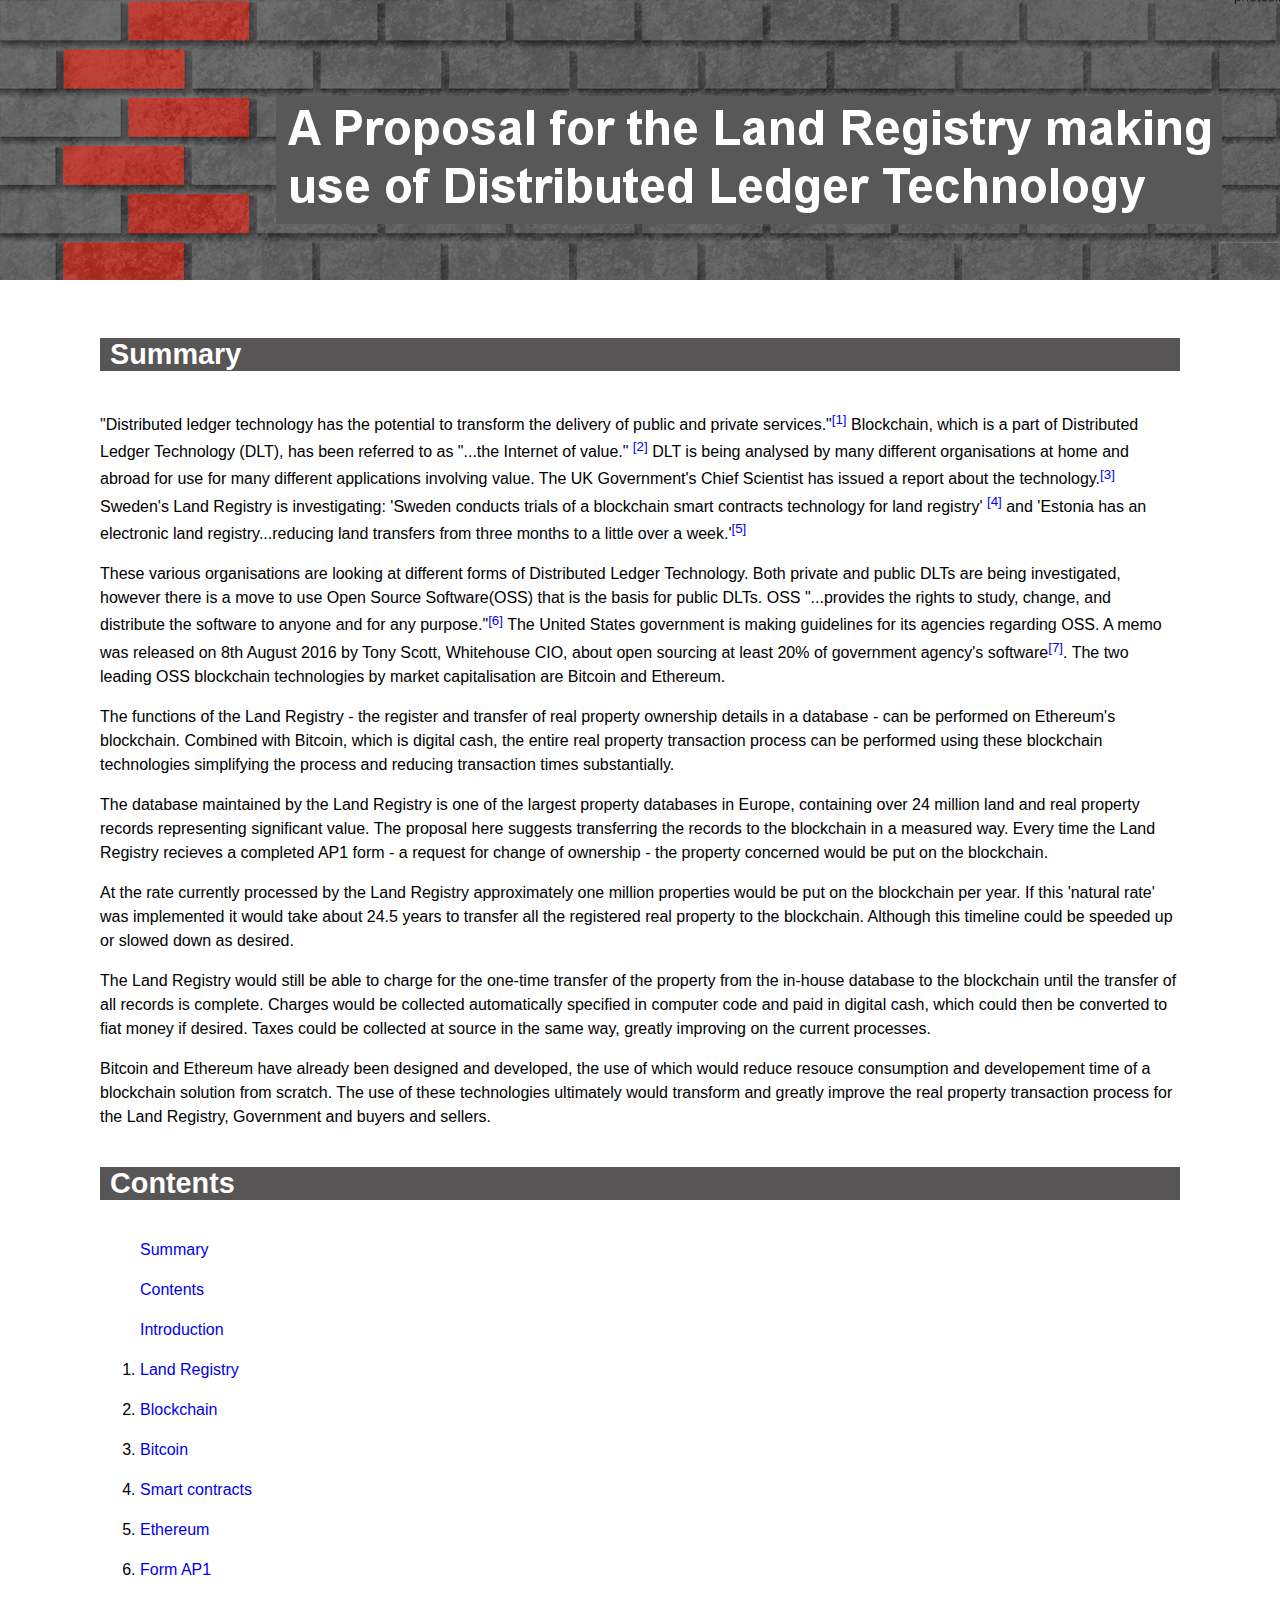
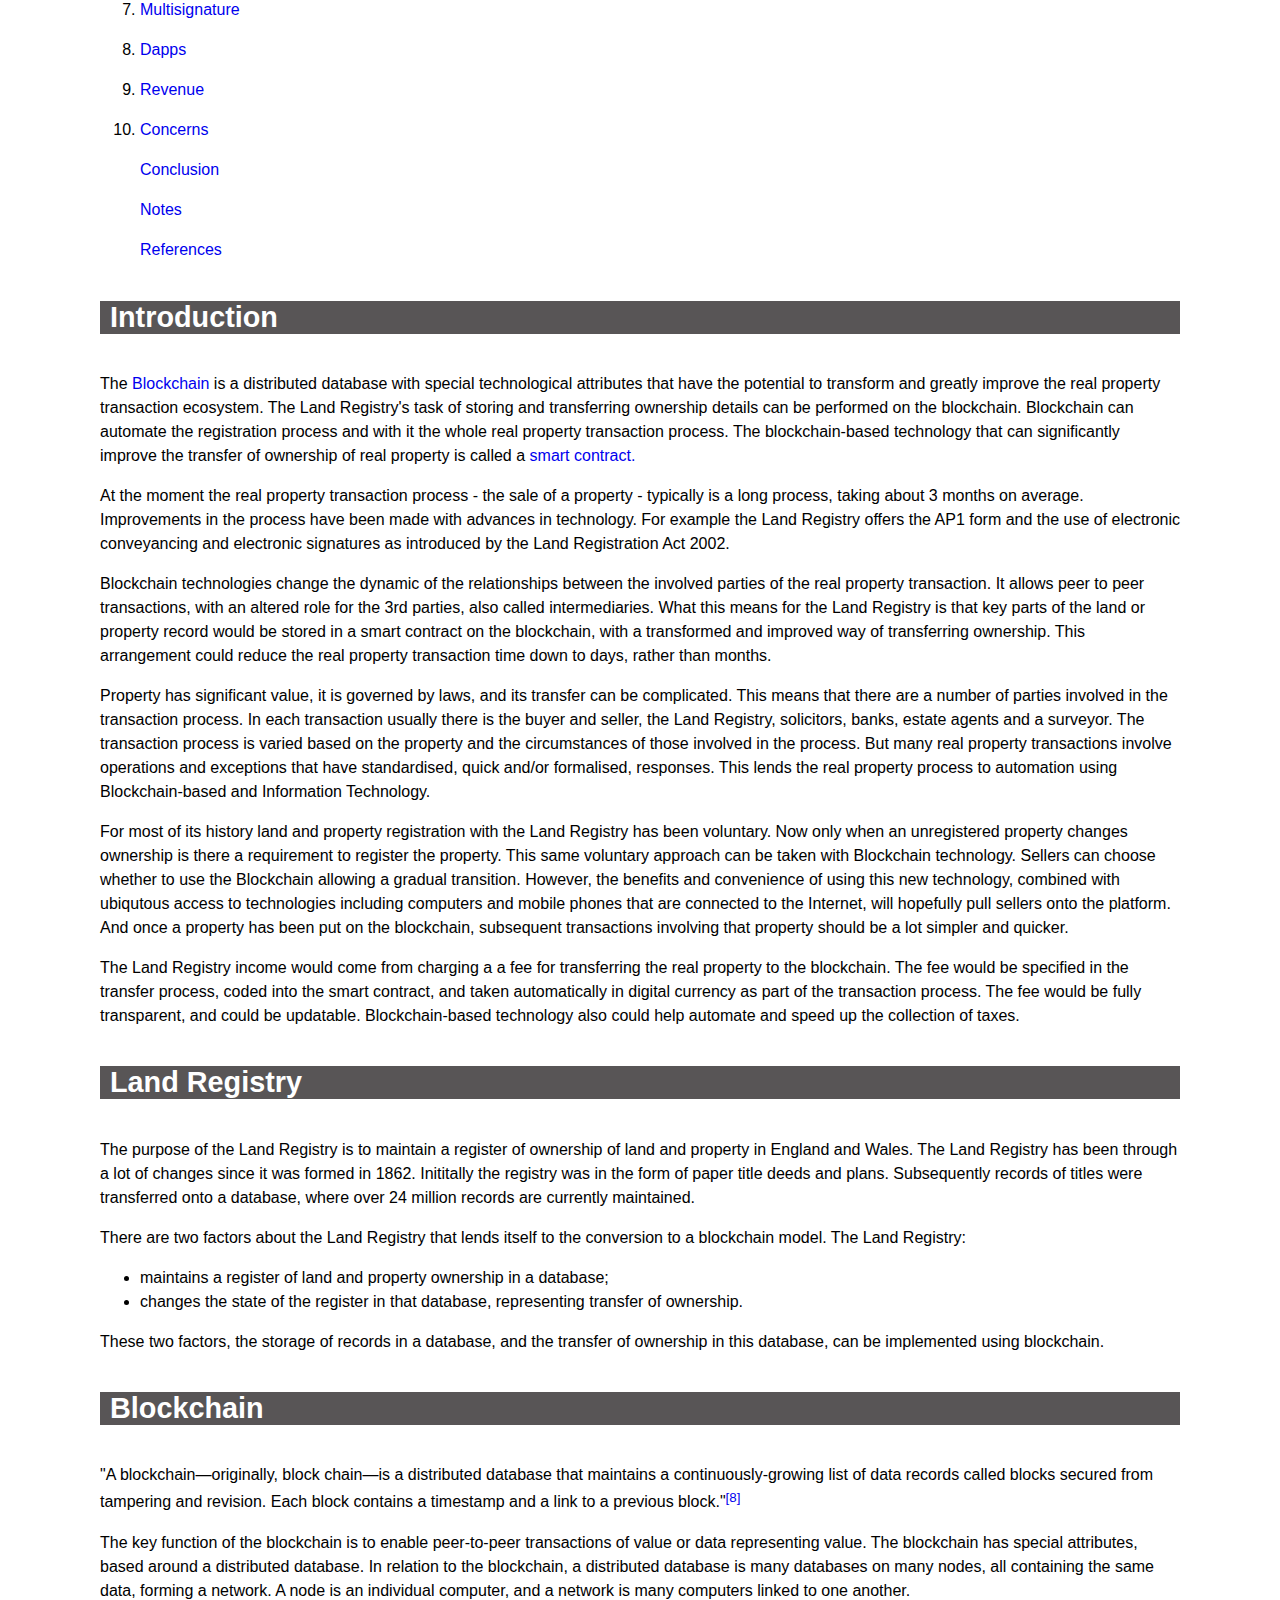
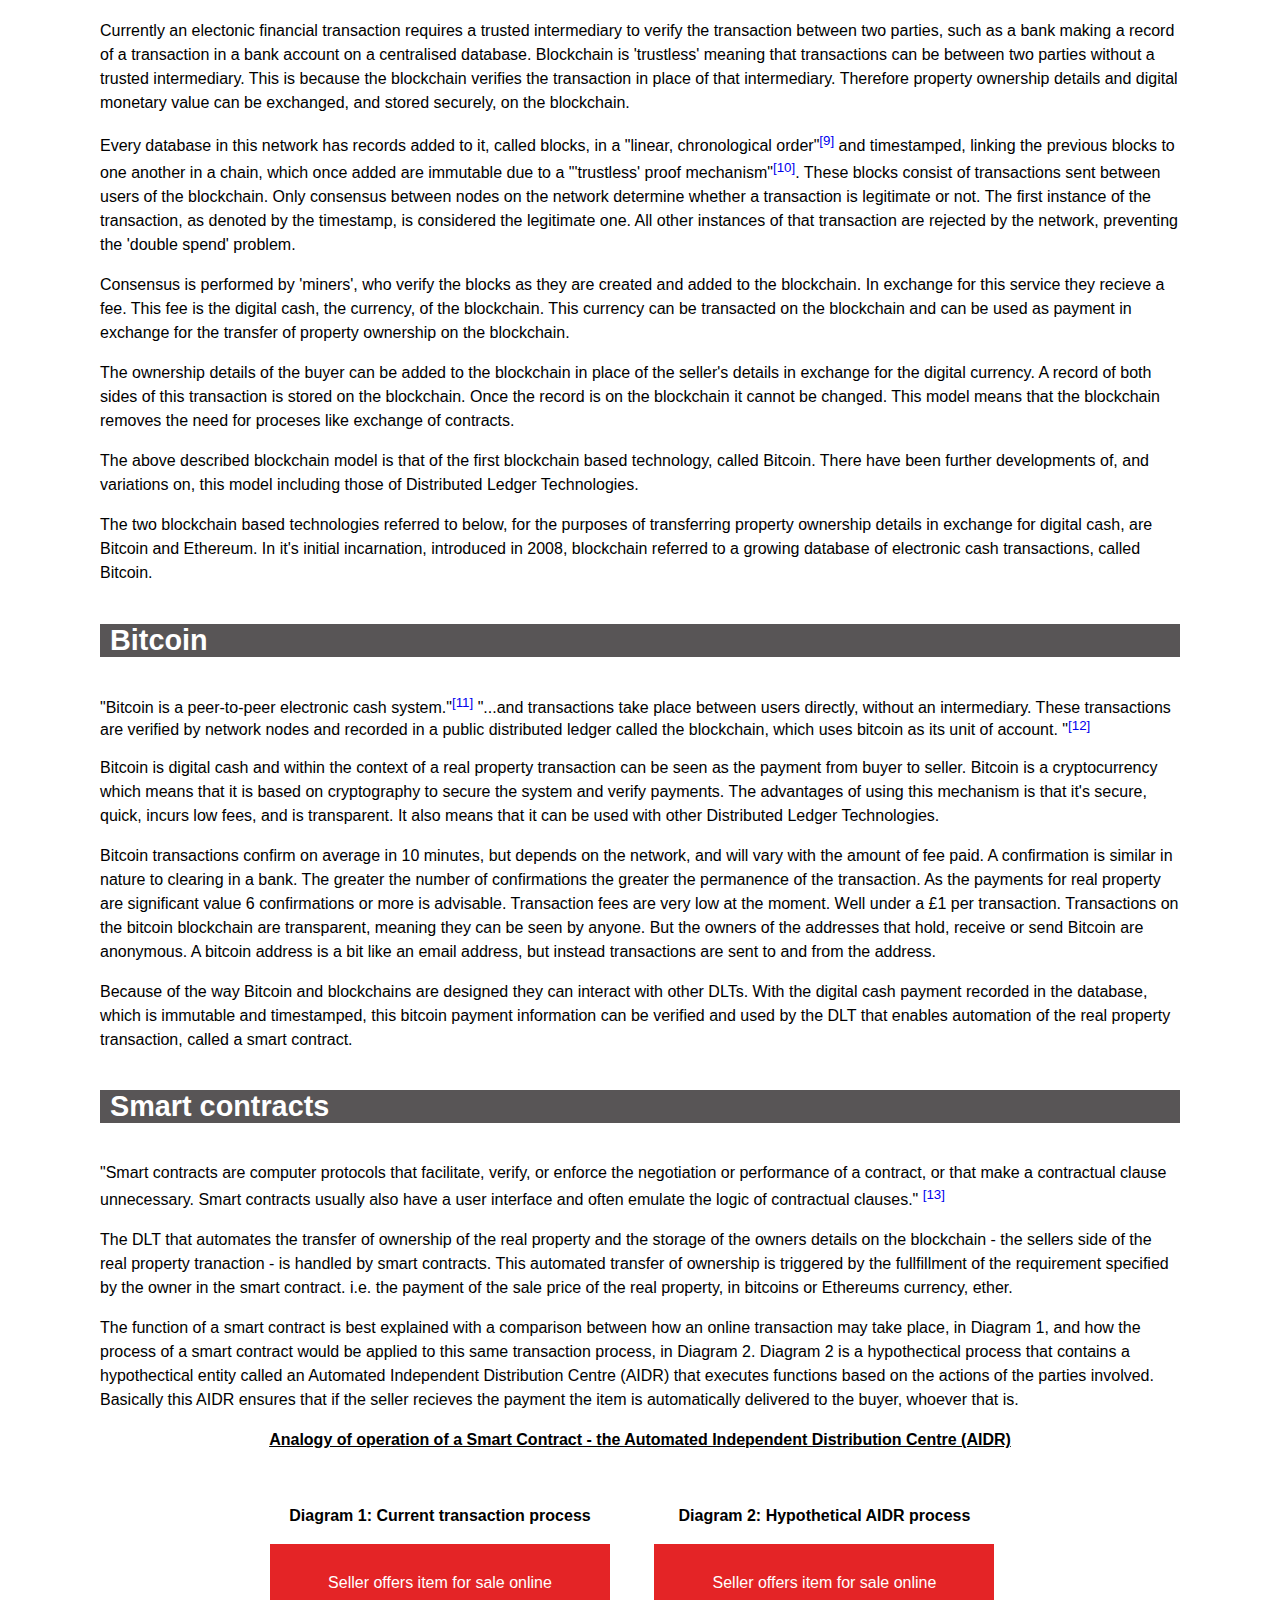
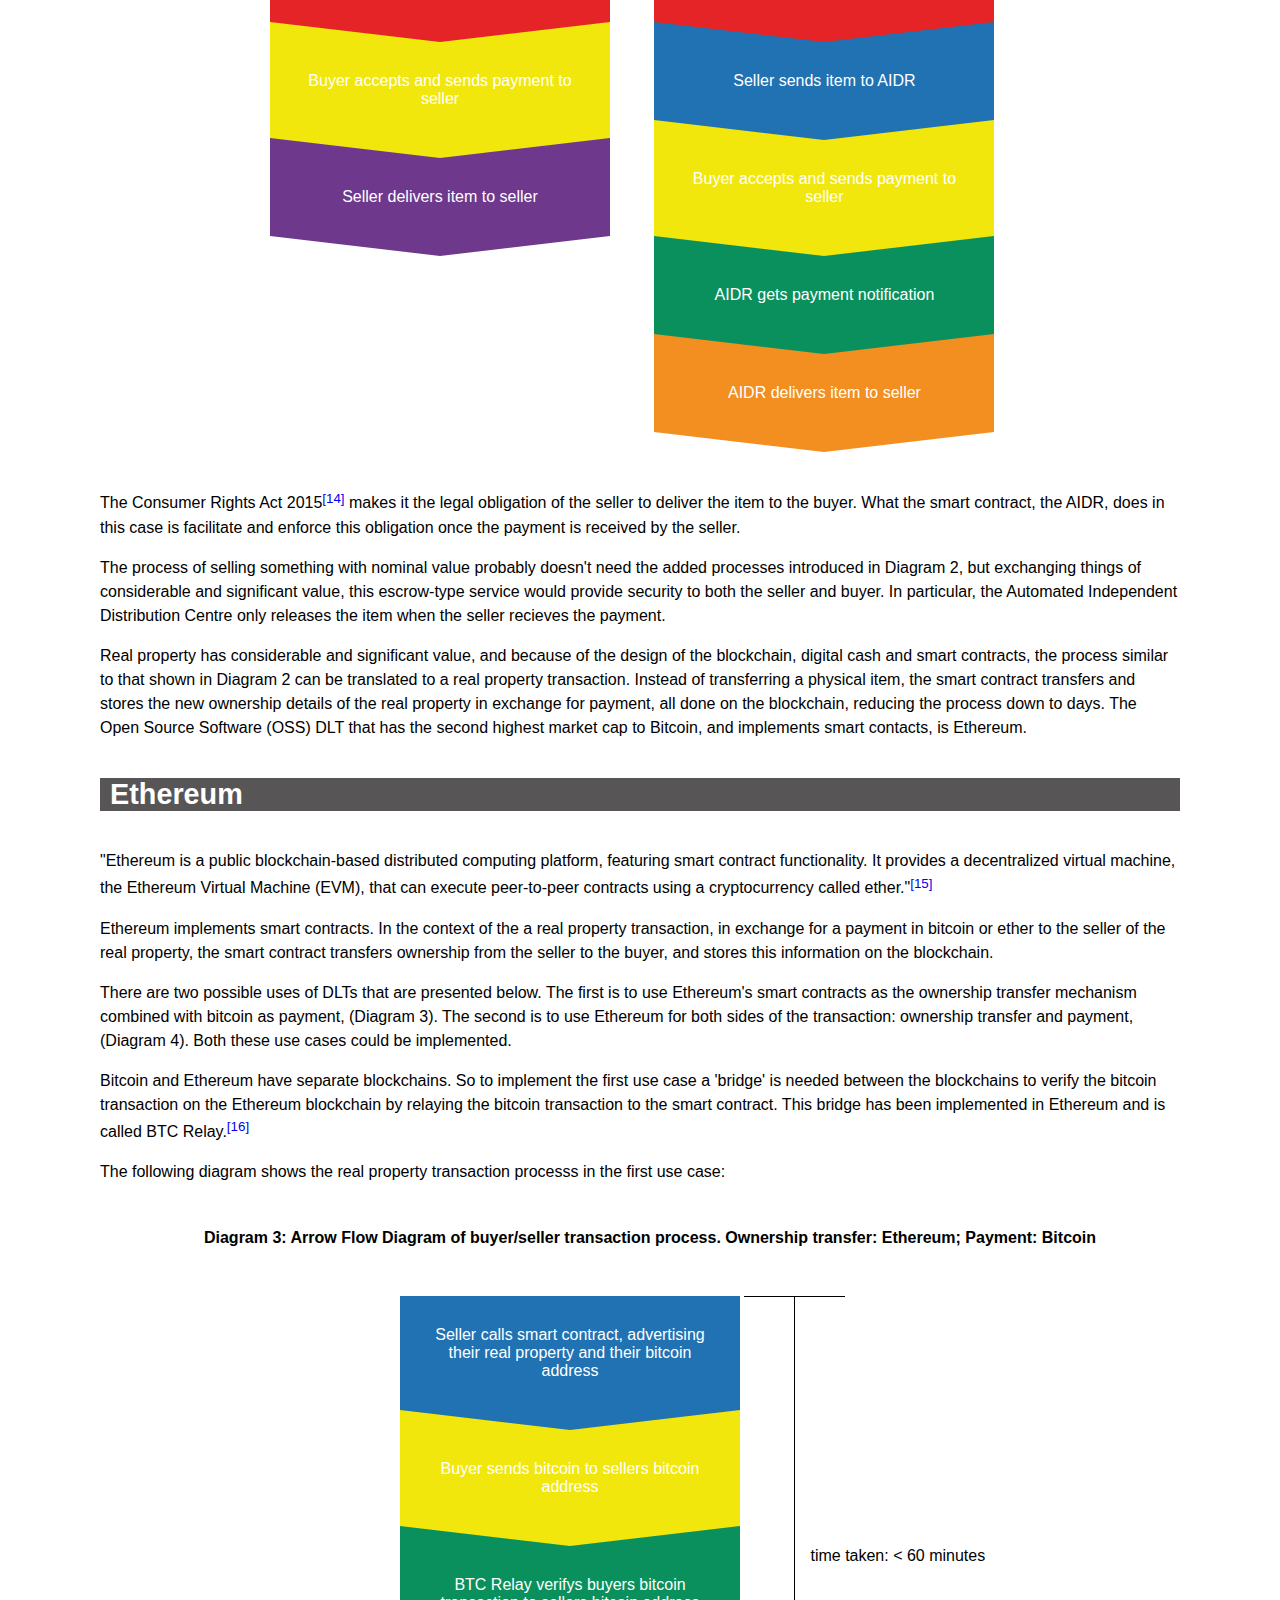
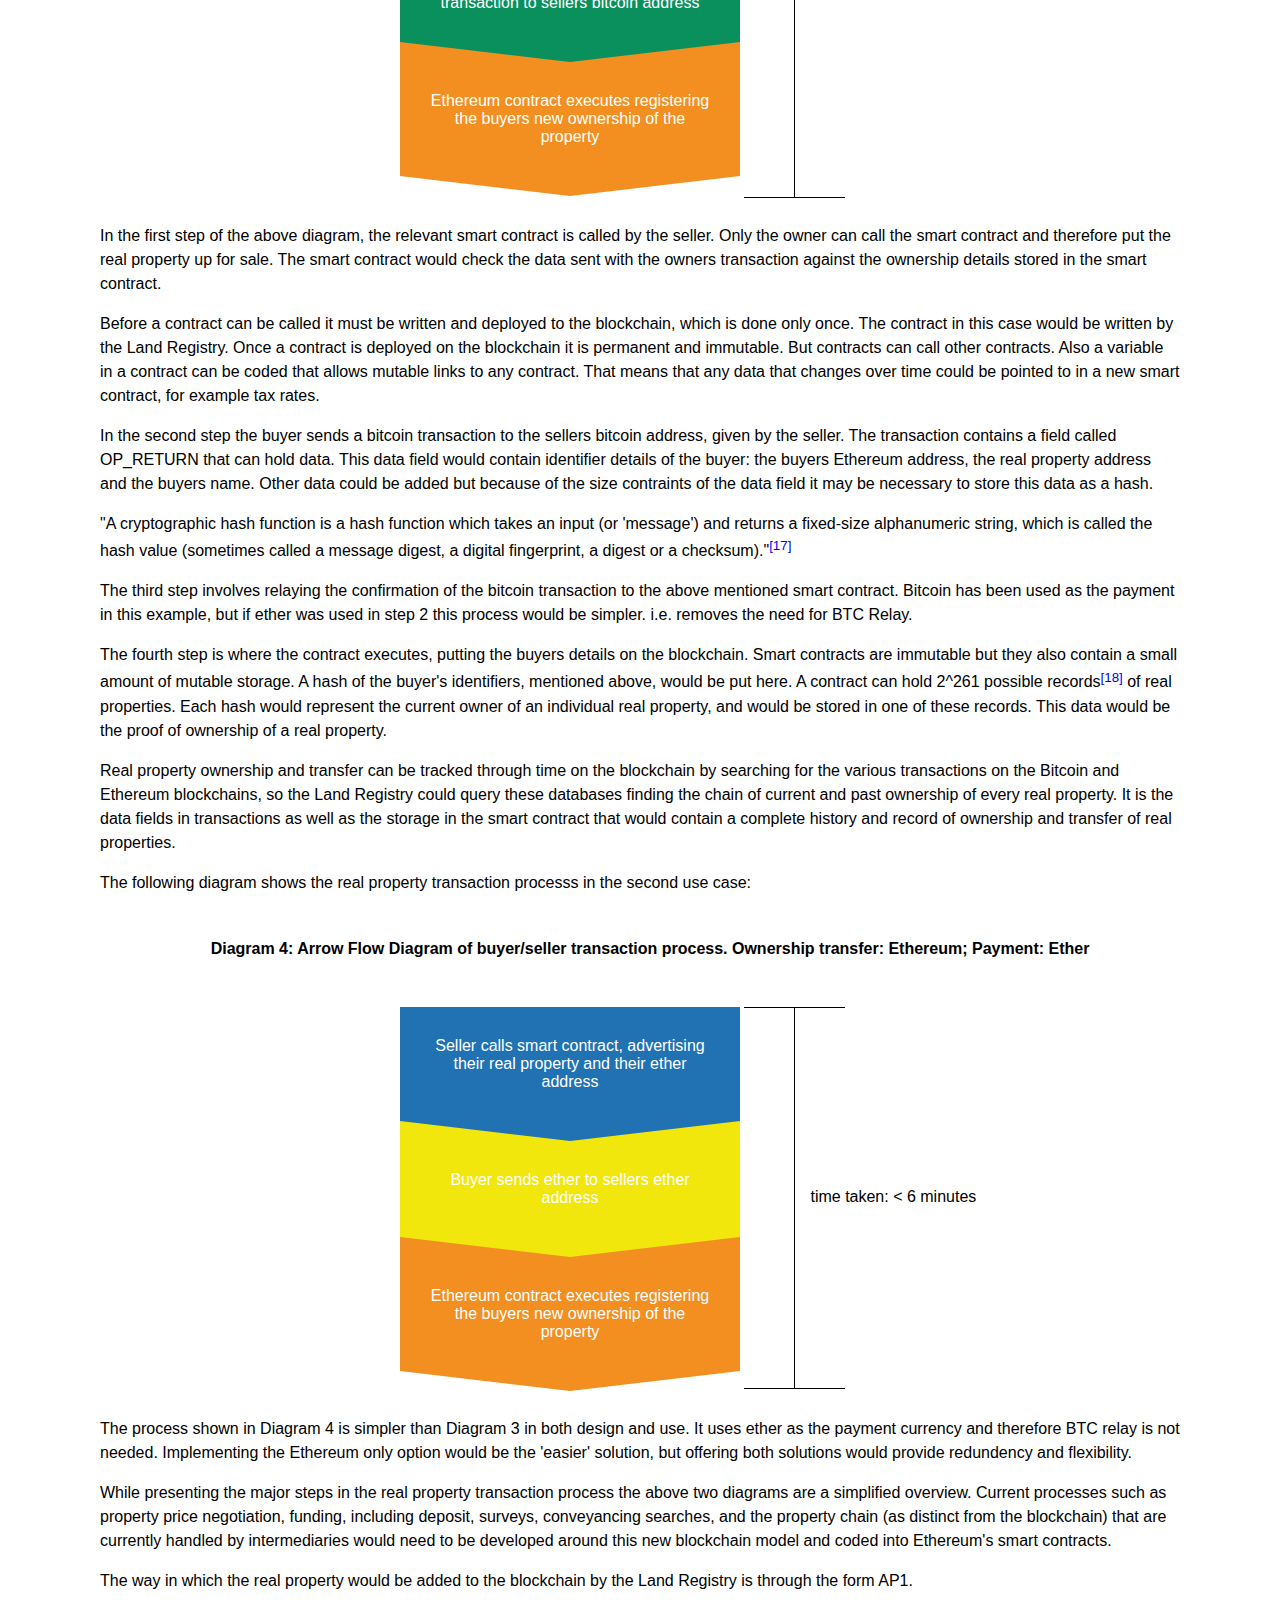
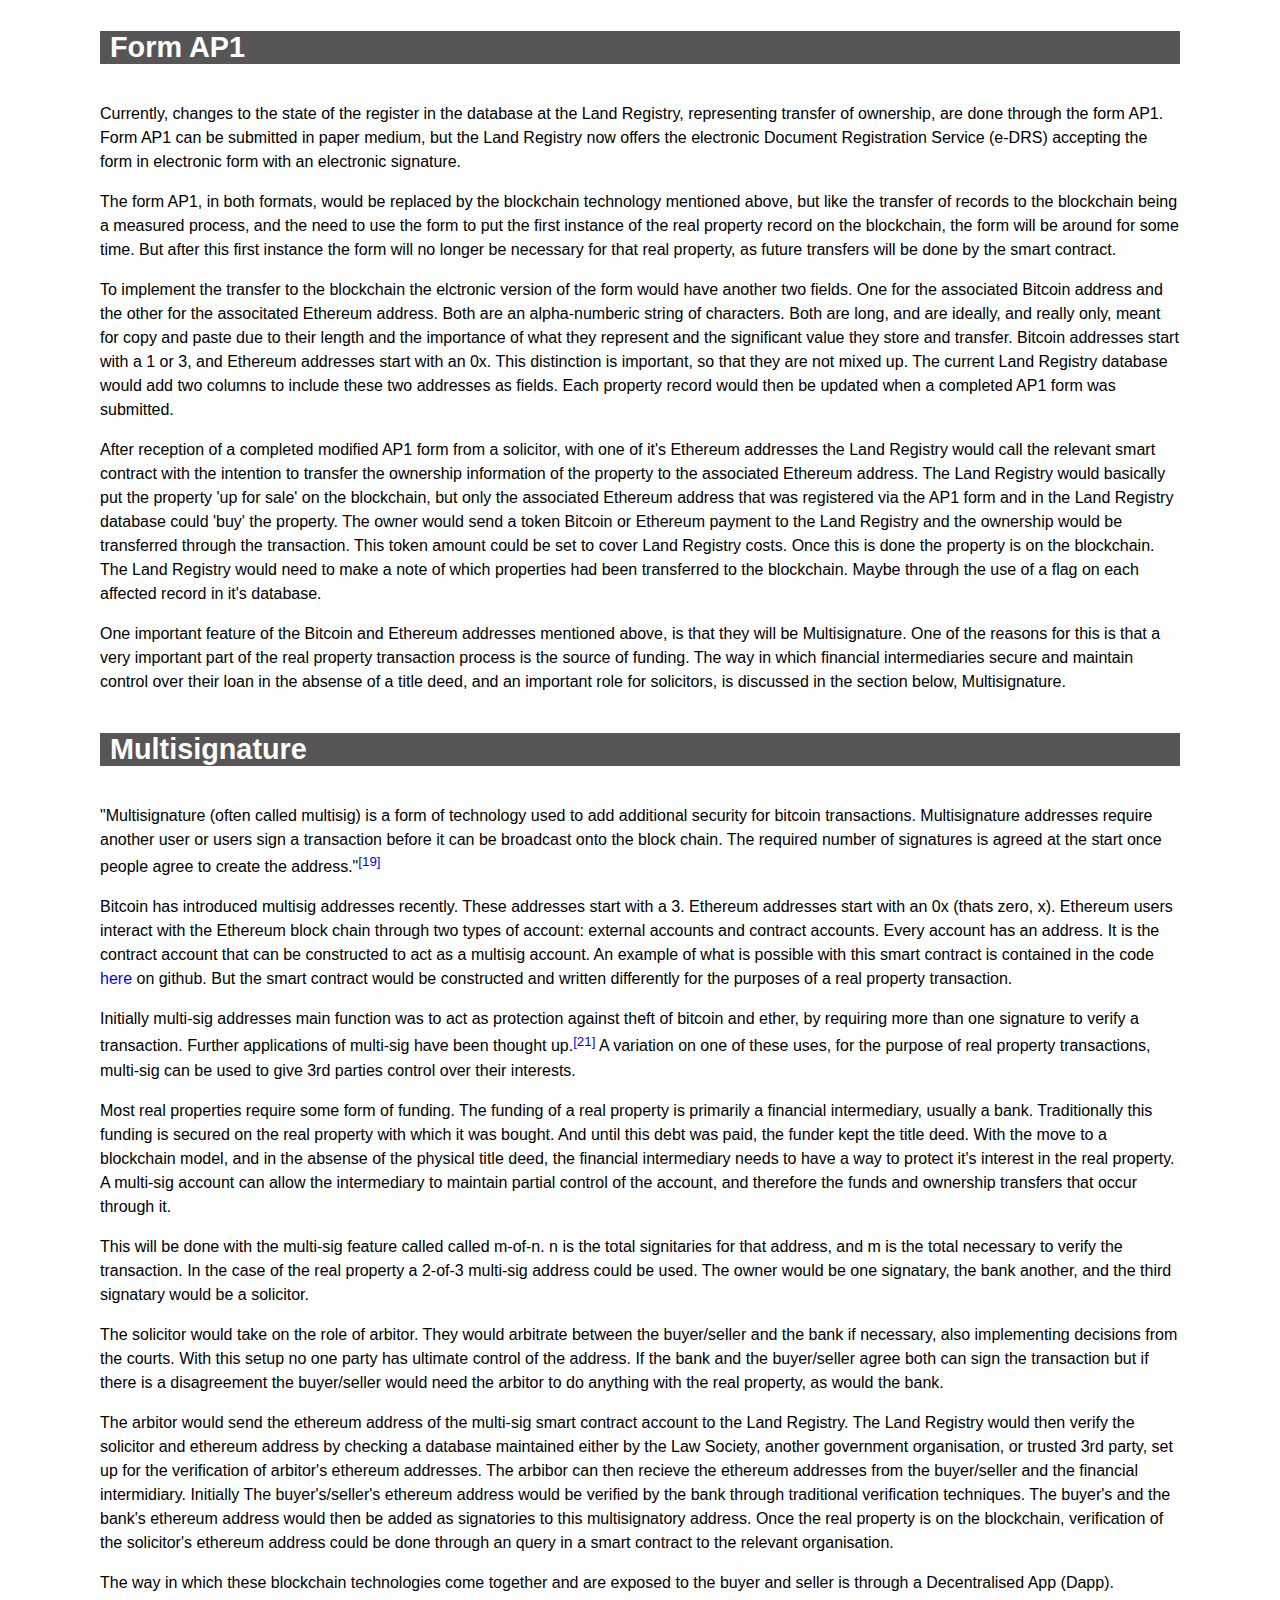
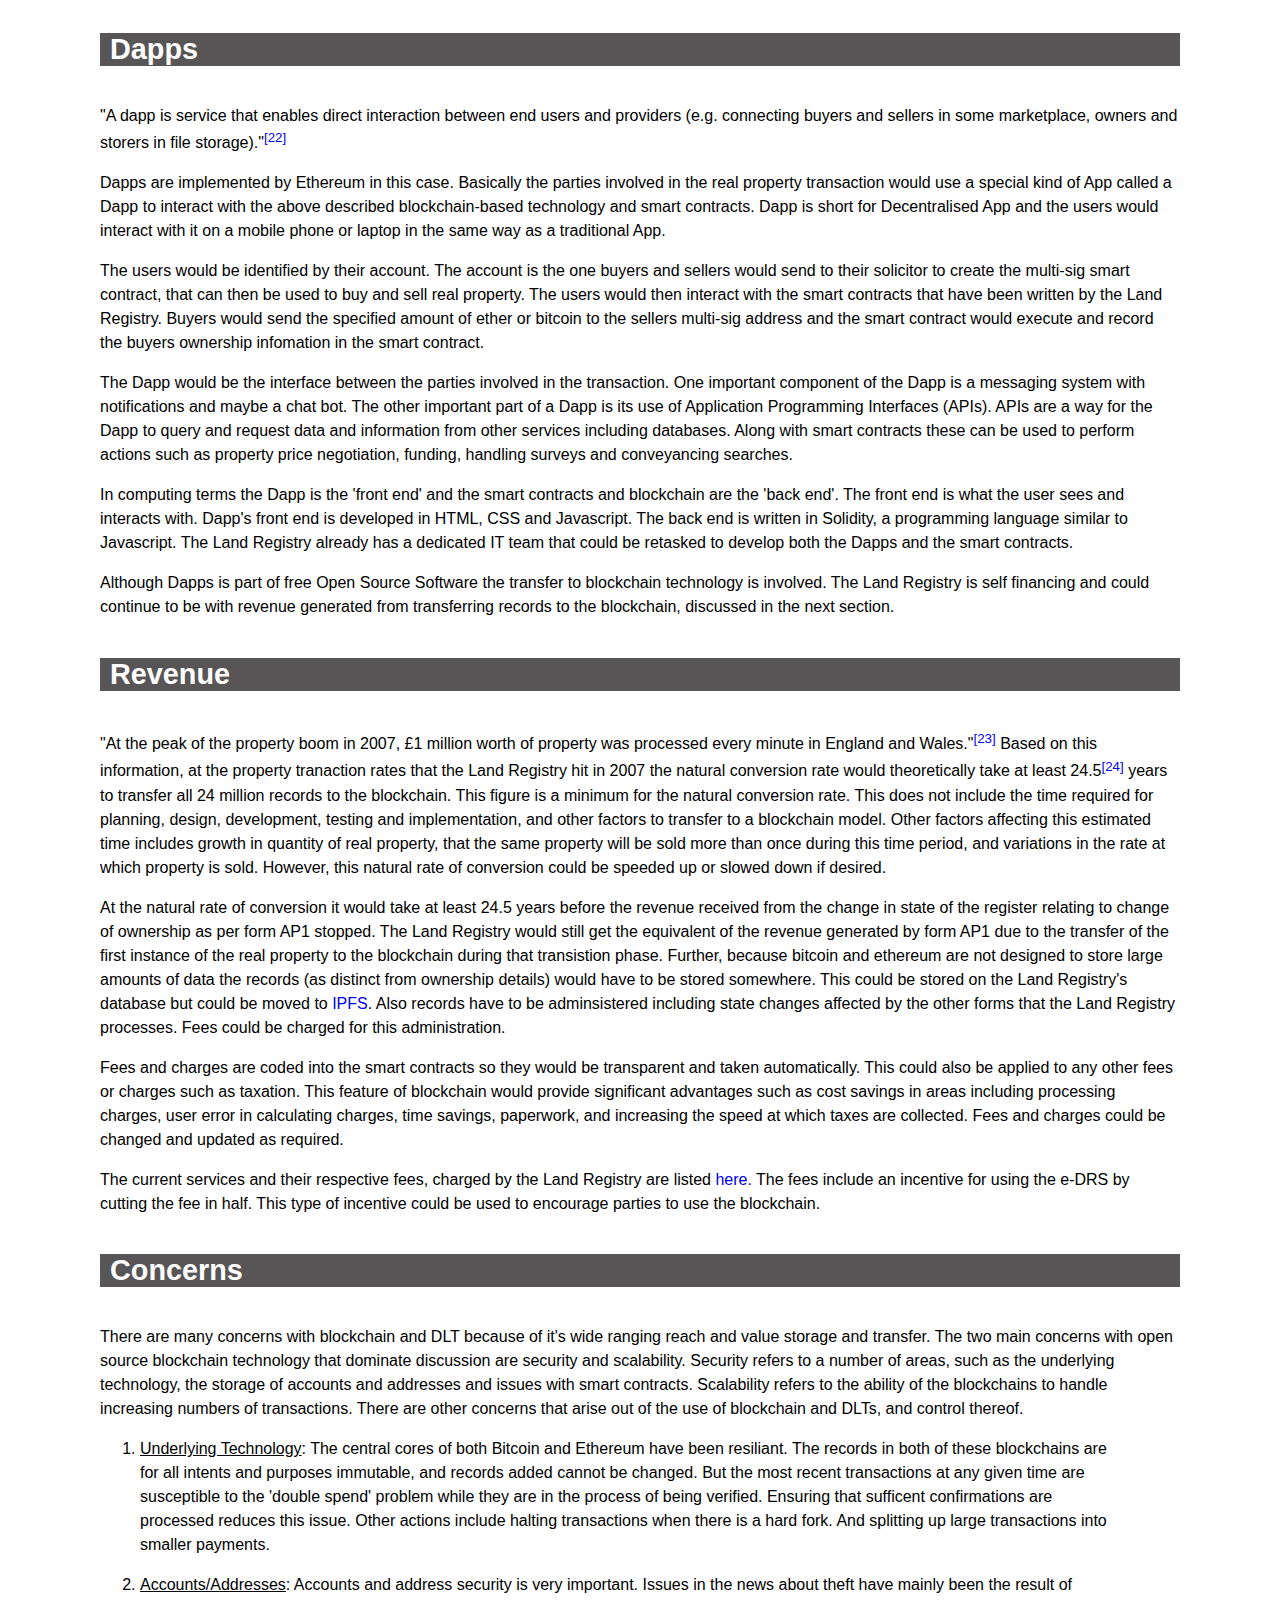
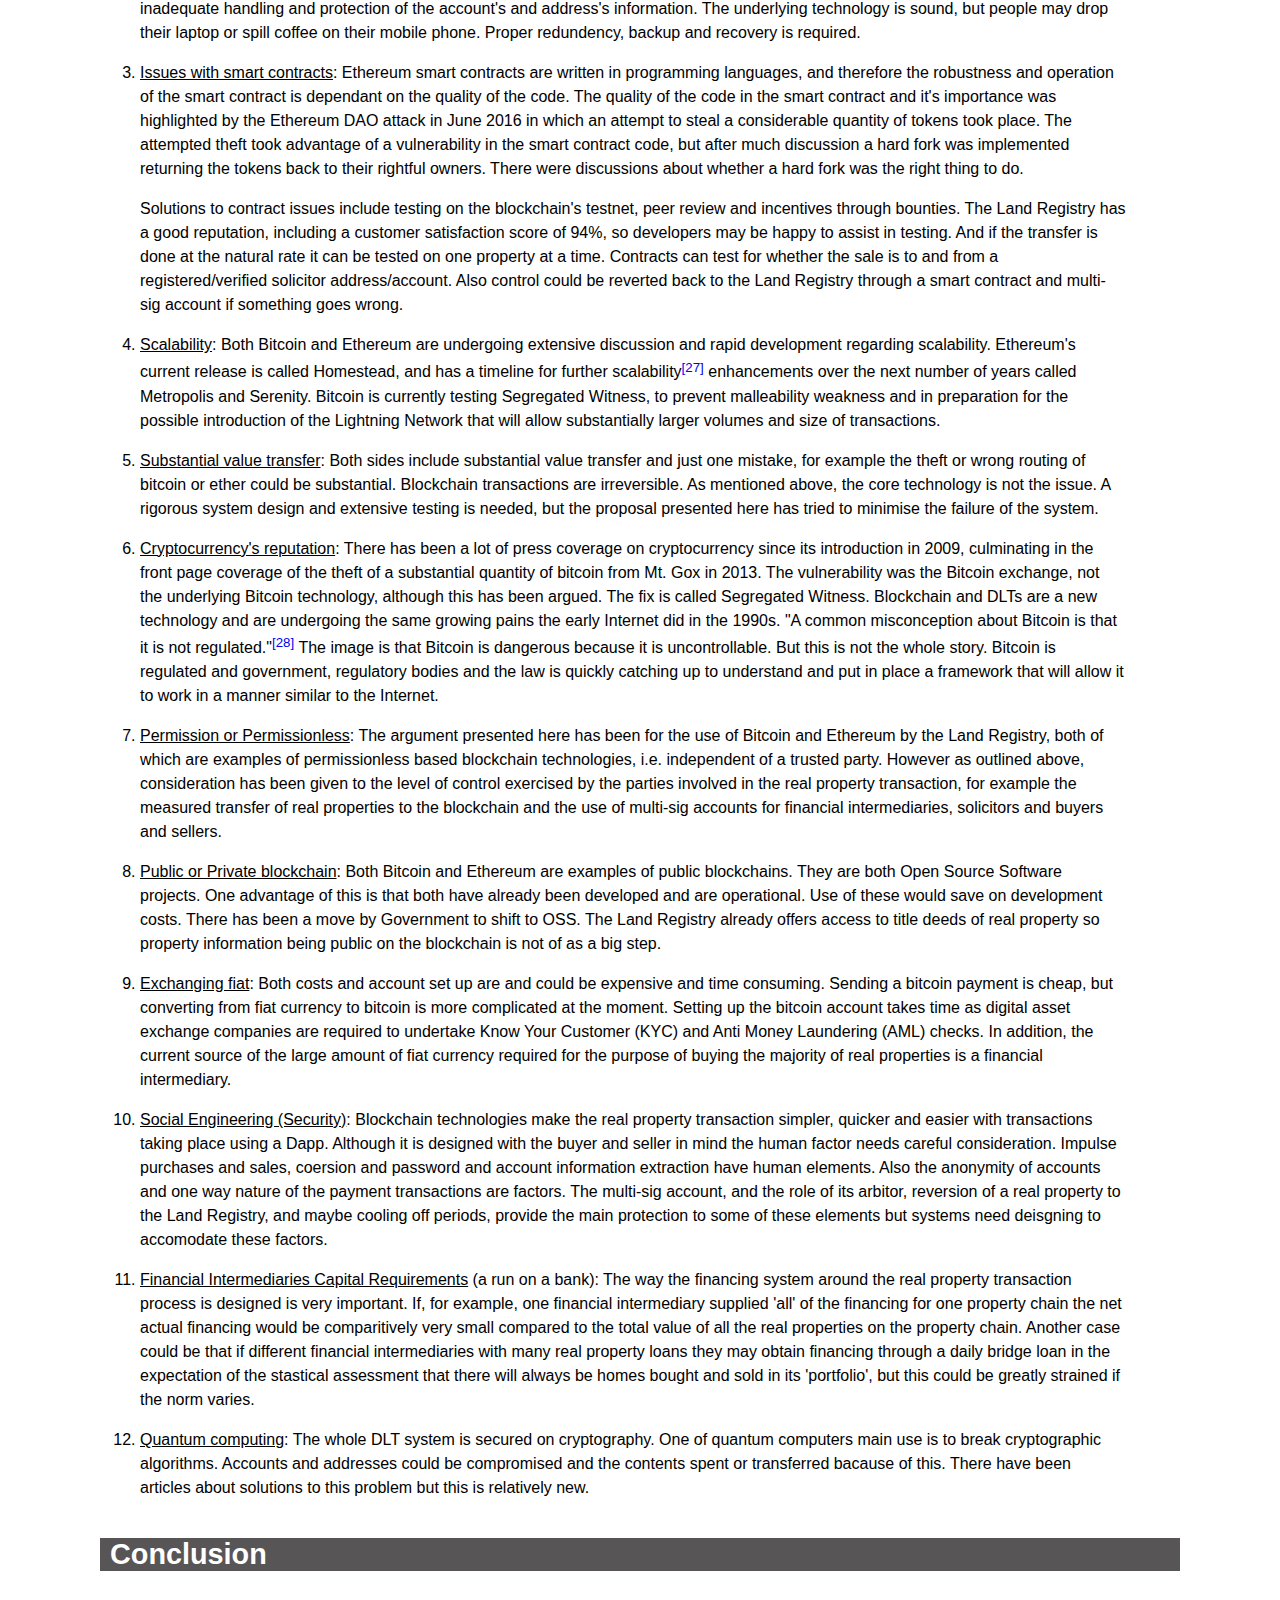
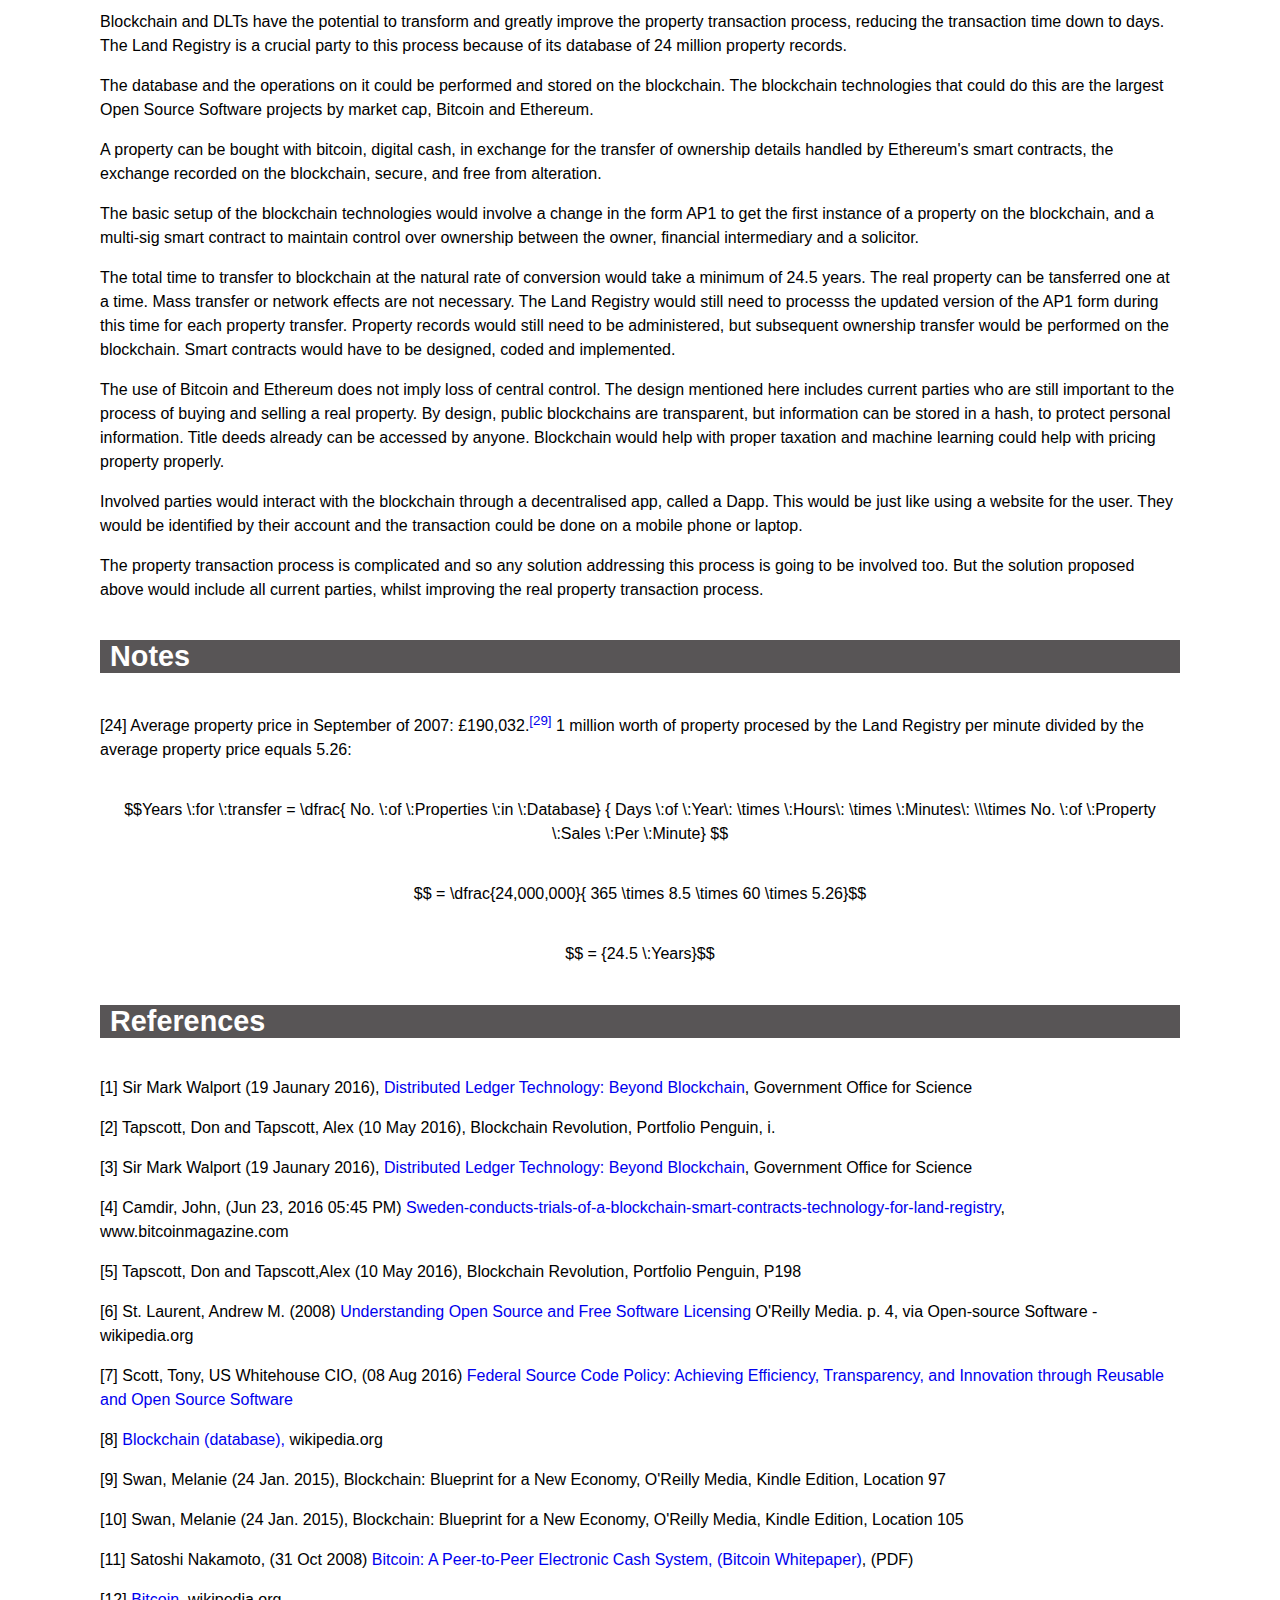
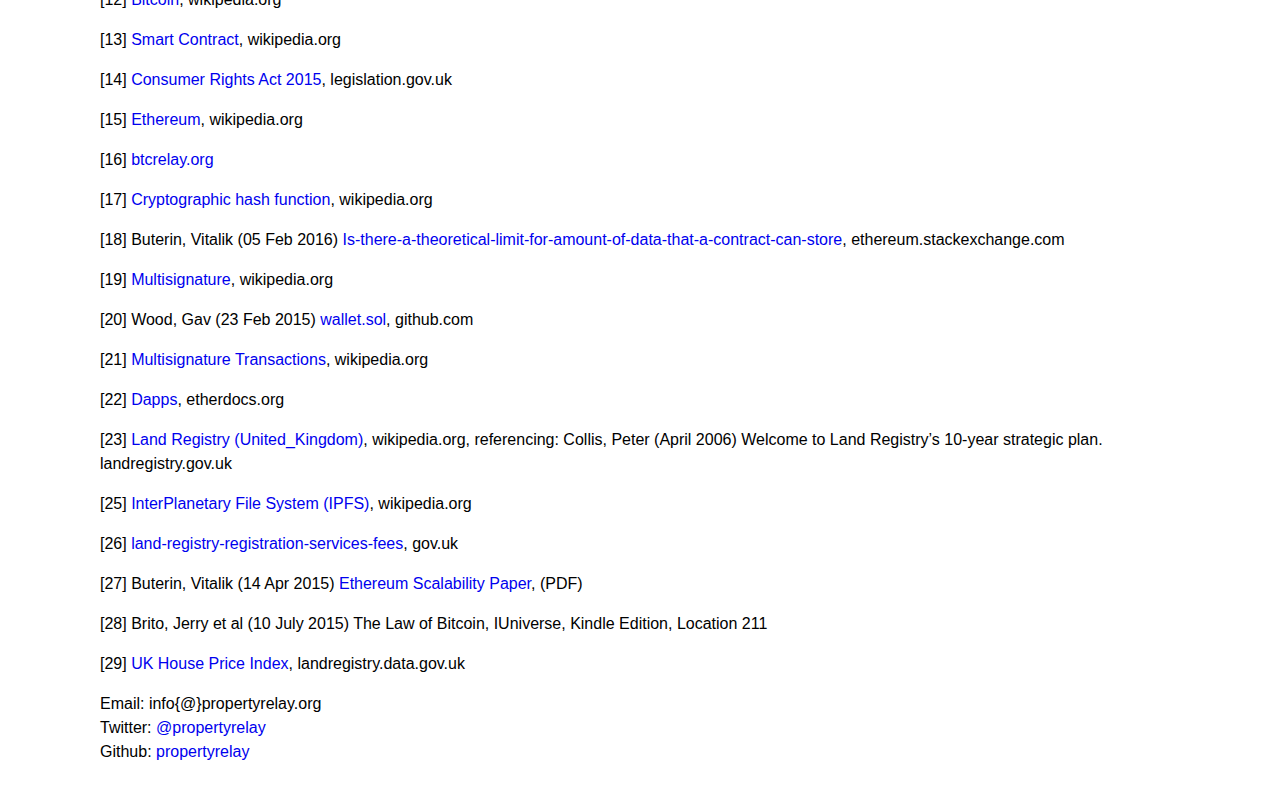
<file: land_registry_blockchain.html>
<!doctype html>

<html lang="en">
<head>
  <meta charset="utf-8">

  <title>Land Registry Blockchain Proposal</title>
  
  <meta name="author" content="Tim">
  <meta name="viewport" content="width=device-width, initial-scale=1" />
  <link rel="stylesheet" href="cssLR/styles.css?v=1.0">
  <link rel="stylesheet" href="cssLR/laptop.css" />
  <link rel="stylesheet" media="screen and (max-width: 700px)" href="cssLR/mobile.css" />

  <script type="text/javascript" async
  src="https://cdn.mathjax.org/mathjax/latest/MathJax.js?config=TeX-MML-AM_CHTML">
  </script>
  
</head>
 
<body>

<div id="bodycontainer">
	
	<div class="title">
	</div>
	
<div class="bodyformat">

<h4 id="h4_0">Summary</h4>

<p>"Distributed ledger technology has the potential to transform the delivery of public and private services."<a href="#1"><sup>[1]</sup></a>  Blockchain, which is a part of Distributed Ledger Technology (DLT), has been referred to as "...the Internet of value." <a href="#2"><sup>[2]</sup></a>  DLT is being analysed by many different organisations at home and abroad for use for many different applications involving value.  The UK Government's Chief Scientist has issued a report about the technology.<a href="#3"><sup>[3]</sup></a>  Sweden's Land Registry is investigating: 'Sweden conducts trials of a blockchain smart contracts technology for land registry' <a href="#4"><sup>[4]</sup></a> and 'Estonia has an electronic land registry...reducing land transfers from three months to a little over a week.'<a href="#5"><sup>[5]</sup></a></p>  

<p>These various organisations are looking at different forms of Distributed Ledger Technology.  Both private and public DLTs are being investigated, however there is a move to use Open Source Software(OSS) that is the basis for public DLTs.  OSS "...provides the rights to study, change, and distribute the software to anyone and for any purpose."<a href="#6"><sup>[6]</sup></a>  The United States government is making guidelines for its agencies regarding OSS.  A memo was released on 8th August 2016 by Tony Scott, Whitehouse CIO, about open sourcing at least 20% of government agency's software<a href="#7"><sup>[7]</sup></a>.  The two leading OSS blockchain technologies by market capitalisation are Bitcoin and Ethereum.</p>

<p>The functions of the Land Registry - the register and transfer of real property ownership details in a database - can be performed on Ethereum's blockchain.  Combined with Bitcoin, which is digital cash, the entire real property transaction process can be performed using these blockchain technologies simplifying the process and reducing transaction times substantially.</p> 

<p>The database maintained by the Land Registry is one of the largest property databases in Europe, containing over 24 million land and real property records representing significant value.  The proposal here suggests transferring the records to the blockchain in a measured way.  Every time the Land Registry recieves a completed AP1 form - a request for change of ownership - the property concerned would be put on the blockchain.</p>

<p>At the rate currently processed by the Land Registry approximately one million properties would be put on the blockchain per year.  If this 'natural rate' was implemented it would take about 24.5 years to transfer all the registered real property to the blockchain.  Although this timeline could be speeded up or slowed down as desired.</p>

<p>The Land Registry would still be able to charge for the one-time transfer of the property from the in-house database to the blockchain until the transfer of all records is complete. Charges would be collected automatically specified in computer code and paid in digital cash, which could then be converted to fiat money if desired.  Taxes could be collected at source in the same way, greatly improving on the current processes.</p>  

<p>Bitcoin and Ethereum have already been designed and developed, the use of which would reduce resouce consumption and developement time of a blockchain solution from scratch.  The use of these technologies ultimately would transform and greatly improve the real property transaction process for the Land Registry, Government and buyers and sellers.</p>

<h4 id="contents">Contents</h4>

<ol>
<li style="list-style-type: none"><p><a href="#h4_0">Summary</a></p></li>
<li style="list-style-type: none"><p><a href="#contents">Contents</a></p></li>
<li style="list-style-type: none"><p><a href="#h4_1">Introduction</a></p></li>
<li value=1><p><a href="#h4_2">Land Registry</a></p></li>
<li><p><a href="#h4_3">Blockchain</a></p></li>
<li><p><a href="#h4_4">Bitcoin</a></p></li>
<li><p><a href="#h4_5">Smart contracts</a></p></li>
<li><p><a href="#h4_6">Ethereum</a></p></li>
<li><p><a href="#h4_7">Form AP1</a></p></li>
<li><p><a href="#h4_8">Multisignature</a></p></li>
<li><p><a href="#h4_9">Dapps</a></p></li>
<li><p><a href="#h4_10">Revenue</a></p></li>
<li><p><a href="#h4_11">Concerns</a></p></li>
<li style="list-style-type: none"><p><a href="#h4_12">Conclusion</a></p></li>
<li style="list-style-type: none"><p><a href="#h4_13">Notes</a></p></li>
<li style="list-style-type: none"><p><a href="#h4_14">References</a></p></li>
</ol>

<h4 id="h4_1">Introduction</h4>

<p>The <a href="#h4_3">Blockchain</a> is a distributed database with special technological attributes that have the potential to transform and greatly improve the real property transaction ecosystem.  The Land Registry's task of storing and transferring ownership details can be performed on the blockchain.  Blockchain can automate the registration process and with it the whole real property transaction process.  The blockchain-based technology that can significantly improve the transfer of ownership of real property is called a <a href="#h4_5">smart contract.</a></p>

<p>At the moment the real property transaction process - the sale of a property -  typically is a long process, taking about 3 months on average.  Improvements in the process have been made with advances in technology. For example the Land Registry offers the AP1 form and the use of electronic conveyancing and electronic signatures as introduced by the Land Registration Act 2002.</p>

<p>Blockchain technologies change the dynamic of the relationships between the involved parties of the real property transaction.  It allows peer to peer transactions, with an altered role for the 3rd parties, also called intermediaries.  What this means for the Land Registry is that key parts of the land or property record would be stored in a smart contract on the blockchain, with a transformed and improved way of transferring ownership.  This arrangement could reduce the real property transaction time down to days, rather than months.</p>

<p>Property has significant value, it is governed by laws, and its transfer can be complicated.  This means that there are a number of parties involved in the transaction process.  In each transaction usually there is the buyer and seller, the Land Registry, solicitors, banks, estate agents and a surveyor.  The transaction process is varied based on the property and the circumstances of those involved in the process.  But many real property transactions involve operations and exceptions that have standardised, quick and/or formalised, responses.  This lends the real property process to automation using Blockchain-based and Information Technology.</p>

<p>For most of its history land and property registration with the Land Registry has been voluntary.  Now only when an unregistered property changes ownership is there a requirement to register the property. This same voluntary approach can be taken with Blockchain technology. Sellers can choose whether to use the Blockchain allowing a gradual transition.  However, the benefits and convenience of using this new technology, combined with ubiqutous access to technologies including computers and mobile phones that are connected to the Internet, will hopefully pull sellers onto the platform.  And once a property has been put on the blockchain, subsequent transactions involving that property should be a lot simpler and quicker.</p>

<p>The Land Registry income would come from charging a a fee for transferring the real property to the blockchain.  The fee would be specified in the transfer process, coded into the smart contract, and taken automatically in digital currency as part of the transaction process. The fee would be fully transparent, and could be updatable. Blockchain-based technology also could help automate and speed up the collection of taxes.</p>

<h4 id="h4_2">Land Registry</h4>

<p>The purpose of the Land Registry is to maintain a register of ownership of land and property in England and Wales.  The Land Registry has been through a lot of changes since it was formed in 1862.  Inititally the registry was in the form of paper title deeds and plans.  Subsequently records of titles were transferred onto a database, where over 24 million records are currently maintained. </p> 

<p>There are two factors about the Land Registry that lends itself to the conversion to a blockchain model.  The Land Registry:</p>
<ul>
	<li>maintains a register of land and property ownership in a database;</li>
	<li>changes the state of the register in that database, representing transfer of ownership.</li>
</ul>

<p>These two factors, the storage of records in a database, and the transfer of ownership in this database, can be implemented using blockchain.</p>

<h4 id="h4_3">Blockchain</h4>

<p>"A blockchain—originally, block chain—is a distributed database that maintains a continuously-growing list of data records called blocks secured from tampering and revision.  Each block contains a timestamp and a link to a previous block."<a href="#8"><sup>[8]</sup></a></p>

<p>The key function of the blockchain is to enable peer-to-peer transactions of value or data representing value.  The blockchain has special attributes, based around a distributed database.  In relation to the blockchain, a distributed database is many databases on many nodes, all containing the same data, forming a network.  A node is an individual computer, and a network is many computers linked to one another.</p>

<p>Currently an electonic financial transaction requires a trusted intermediary to verify the transaction between two parties, such as a bank making a record of a transaction  in a bank account on a centralised database.  Blockchain is 'trustless' meaning that transactions can be between two parties without a trusted intermediary.  This is because the blockchain verifies the transaction in place of that intermediary.  Therefore property ownership details and digital monetary value can be exchanged, and stored securely, on the blockchain. </p> 

<p>Every database in this network has records added to it, called blocks, in a "linear, chronological order"<a href="#9"><sup>[9]</sup></a> and timestamped, linking the previous blocks to one another in a chain, which once added are immutable due to a "'trustless' proof mechanism"<a href="#10"><sup>[10]</sup></a>.  These blocks consist of transactions sent between users of the blockchain.  Only consensus between nodes on the network determine whether a transaction is legitimate or not.  The first instance of the transaction, as denoted by the timestamp, is considered the legitimate one.  All other instances of that transaction are rejected by the network, preventing the 'double spend' problem.</p>

<p>Consensus is performed by 'miners', who verify the blocks as they are created and added to the blockchain.  In exchange for this service they recieve a fee.  This fee is the digital cash, the currency, of the blockchain.  This currency can be transacted on the blockchain and can be used as payment in exchange for the transfer of property ownership on the blockchain.</p> 

<p>The ownership details of the buyer can be added to the blockchain in place of the seller's details in exchange for the digital currency. A record of both sides of this transaction is stored on the blockchain.  Once the record is on the blockchain it cannot be changed.  This model means that the blockchain removes the need for proceses like exchange of contracts.  </p>

<p>The above described blockchain model is that of the first blockchain based technology, called Bitcoin.  There have been further developments of, and variations on, this model including those of Distributed Ledger Technologies.</p>

<p>The two blockchain based technologies referred to below, for the purposes of transferring property ownership details in exchange for digital cash, are Bitcoin and Ethereum.  In it's initial incarnation, introduced in 2008, blockchain referred to a growing database of electronic cash transactions, called Bitcoin.</p> 

<h4 id="h4_4">Bitcoin</h4

<p>"Bitcoin is a peer-to-peer electronic cash system."<a href="#11"><sup>[11]</sup></a> "...and transactions take place between users directly, without an intermediary. These transactions are verified by network nodes and recorded in a public distributed ledger called the blockchain, which uses bitcoin as its unit of account. "<a href="#12"><sup>[12]</sup></a></p>

<p>Bitcoin is digital cash and within the context of a real property transaction can be seen as the payment from buyer to seller.  Bitcoin is a cryptocurrency which means that it is based on cryptography to secure the system and verify payments.  The advantages of using this mechanism is that it's secure, quick, incurs low fees, and is transparent.  It also means that it can be used with other Distributed Ledger Technologies.</p>

<p>Bitcoin transactions confirm on average in 10 minutes, but depends on the network, and will vary with the amount of fee paid.  A confirmation is similar in nature to clearing in a bank.  The greater the number of confirmations the greater the permanence of the transaction. As the payments for real property are significant value 6 confirmations or more is advisable. Transaction fees are very low at the moment.  Well under a £1 per transaction.  Transactions on the bitcoin blockchain are transparent, meaning they can be seen by anyone.  But the owners of the addresses that hold, receive or send Bitcoin are anonymous.  A bitcoin address is a bit like an email address, but instead transactions are sent to and from the address.</p>

<p>Because of the way Bitcoin and blockchains are designed they can interact with other DLTs.  With the digital cash payment recorded in the database, which is immutable and timestamped, this bitcoin payment information can be verified and used by the DLT that enables automation of the real property transaction, called a smart contract.</p>

<h4 id="h4_5">Smart contracts</h4>

<p>"Smart contracts are computer protocols that facilitate, verify, or enforce the negotiation or performance of a contract, or that make a contractual clause unnecessary. Smart contracts usually also have a user interface and often emulate the logic of contractual clauses."
<a href="#13"><sup>[13]</sup></a></p>

<p>The DLT that automates the transfer of ownership of the real property and the storage of the owners details on the blockchain - the sellers side of the real property tranaction - is handled by smart contracts.  This automated transfer of ownership is triggered by the fullfillment of the requirement specified by the owner in the smart contract.  i.e. the payment of the sale price of the real property, in bitcoins or Ethereums currency, ether.</p>

<p>The function of a smart contract is best explained with a comparison between how an online transaction may take place, in Diagram 1, and how the process of a smart contract would be applied to this same transaction process, in Diagram 2.  Diagram 2 is a hypothectical process that contains a hypothectical entity called an Automated Independent Distribution Centre (AIDR) that executes functions based on the actions of the parties involved. Basically this AIDR ensures that if the seller recieves the payment the item is automatically delivered to the buyer, whoever that is.</p>

<div id="centerarrowdiagramAB">
	<div id="twoArrows">
	<p class="flowheading"><u>Analogy of operation of a Smart Contract - the Automated Independent Distribution Centre (AIDR)</u></p>
	
		<div id="arrowflowdiagramcontainerB">
		<p class="flowheading">Diagram 1: Current transaction process</p>
			<div class="arrowflowdiagrambody" id="arrow0b">Seller offers item for sale online</div>
			<div class="arrowflowdiagrambody" id="arrow1b">Buyer accepts and sends payment to seller</div>
			<div class="arrowflowdiagrambody" id="arrow2b">Seller delivers item to seller</div>
			
		</div>
		<div id="arrowflowdiagramcontainerA">
		<p class="flowheading">Diagram 2: Hypothetical AIDR process</p>
			<div class="arrowflowdiagrambody" id="arrow0a">Seller offers item for sale online</div>
			<div class="arrowflowdiagrambody" id="arrow1a">Seller sends item to AIDR</div>
			<div class="arrowflowdiagrambody" id="arrow2a">Buyer accepts and sends payment to seller</div>
			<div class="arrowflowdiagrambody" id="arrow3a">AIDR gets payment notification</div>
			<div class="arrowflowdiagrambody" id="arrow4a">AIDR delivers item to seller</div>

		</div>
	</div>
	
</div>

<p>The Consumer Rights Act 2015<a href="#14"><sup>[14]</sup></a> makes it the legal obligation of the seller to deliver the item to the buyer.  What the smart contract, the AIDR, does in this case is facilitate and enforce this obligation once the payment is received by the seller.</p>

<p>The process of selling something with nominal value probably doesn't need the added processes introduced in Diagram 2, but exchanging things of considerable and significant value, this escrow-type service would provide security to both the seller and buyer.  In particular, the Automated Independent Distribution Centre only releases the item when the seller recieves the payment.</p>

<p>Real property has considerable and significant value, and because of the design of the blockchain, digital cash and smart contracts, the process similar to that shown in Diagram 2 can be translated to a real property transaction.  Instead of transferring a physical item, the smart contract transfers and stores the new ownership details of the real property in exchange for payment, all done on the blockchain, reducing the process down to days.  The Open Source Software (OSS) DLT that has the second highest market cap to Bitcoin, and implements smart contacts, is Ethereum.

<h4 id="h4_6">Ethereum</h4>

<p>"Ethereum is a public blockchain-based distributed computing platform, featuring smart contract functionality. It provides a decentralized virtual machine, the Ethereum Virtual Machine (EVM), that can execute peer-to-peer contracts using a cryptocurrency called ether."<a href="#15"><sup>[15]</sup></a></p>

<p>Ethereum implements smart contracts.  In the context of the a real property transaction, in exchange for a payment in bitcoin or ether to the seller of the real property, the smart contract transfers ownership from the seller to the buyer, and stores this information on the blockchain.</p>

<p>There are two possible uses of DLTs that are presented below. The first is to use Ethereum's smart contracts as the ownership transfer mechanism combined with bitcoin as payment, (Diagram 3).  The second is to use Ethereum for both sides of the transaction: ownership transfer and payment, (Diagram 4).  Both these use cases could be implemented.</p> 

<p>Bitcoin and Ethereum have separate blockchains.  So to implement the first use case a 'bridge' is needed between the blockchains to verify the bitcoin transaction on the Ethereum blockchain by relaying the bitcoin transaction to the smart contract.  This bridge has been implemented in Ethereum and is called BTC Relay.<a href="#16"><sup>[16]</sup></a></p>

<p>The following diagram shows the real property transaction processs in the first use case:</p>

<div class="centerarrowdiagram">
	<p class="flowheading2">Diagram 3: Arrow Flow Diagram of buyer/seller transaction process.  Ownership transfer: Ethereum;  Payment: Bitcoin</p>
	<div class="centerArrow">
		<div class="arrowflowdiagramcontainer">
			
			<div class="arrowflowdiagrambody" id="arrow1">Seller calls smart contract, advertising their real property and their bitcoin address</div>
			<div class="arrowflowdiagrambody" id="arrow2">Buyer sends bitcoin to sellers bitcoin address</div>
			<div class="arrowflowdiagrambody" id="arrow3">BTC Relay verifys buyers bitcoin transaction to sellers bitcoin address</div>
			<div class="arrowflowdiagrambody" id="arrow4">Ethereum contract executes registering the buyers new ownership of the property</div>

		</div>
		<div id="time1"></div><div id="time2"><div id="timeText">time taken: < 60 minutes</div></div>
	</div>
</div>

<p>In the first step of the above diagram, the relevant smart contract is called by the seller.  Only the owner can call the smart contract and therefore put the real property up for sale.  The smart contract would check the data sent with the owners transaction against the ownership details stored in the smart contract.</p>      

<p>Before a contract can be called it must be written and deployed to the blockchain, which is done only once.  The contract in this case would be written by the Land Registry.  Once a contract is deployed on the blockchain it is permanent and immutable.  But contracts can call other contracts.  Also a variable in a contract can be coded that allows mutable links to any contract.  That means that any data that changes over time could be pointed to in a new smart contract, for example tax rates.</p>

<p>In the second step the buyer sends a bitcoin transaction to the sellers bitcoin address, given by the seller.  The transaction contains a field called OP_RETURN that can hold data.  This data field would contain identifier details of the buyer:  the buyers Ethereum address, the real property address and the buyers name.  Other data could be added but because of the size contraints of the data field it may be necessary to store this data as a hash.</p>

<p>"A cryptographic hash function is a hash function which takes an input (or 'message') and returns a fixed-size alphanumeric string, which is called the hash value (sometimes called a message digest, a digital fingerprint, a digest or a checksum)."<a href="#17"><sup>[17]</sup></a></p>

<p>The third step involves relaying the confirmation of the bitcoin transaction to the above mentioned smart contract.  Bitcoin has been used as the payment in this example, but if ether was used in step 2 this process would be simpler. i.e. removes the need for BTC Relay.</p>

<p>The fourth step is where the contract executes, putting the buyers details on the blockchain.  Smart contracts are immutable but they also contain a small amount of mutable storage. A hash of the buyer's identifiers, mentioned above, would be put here.  A contract can hold 2^261 possible records<a href="#18"><sup>[18]</sup></a> of real properties.  Each hash would represent the current owner of an individual real property, and would be stored in one of these records.  This data would be the proof of ownership of a real property.</p>  

<p>Real property ownership and transfer can be tracked through time on the blockchain by searching for the various transactions on the Bitcoin and Ethereum blockchains, so the Land Registry could query these databases finding the chain of current and past ownership of every real property.  It is the data fields in transactions as well as the storage in the smart contract that would contain a complete history and record of ownership and transfer of real properties.</p>

<p>The following diagram shows the real property transaction processs in the second use case:</p>

<div class="centerarrowdiagram">
	<p class="flowheading2">Diagram 4: Arrow Flow Diagram of buyer/seller transaction process. Ownership transfer: Ethereum; Payment: Ether</p>
	<div class="centerArrow">
		<div class="arrowflowdiagramcontainer">
			
			<div class="arrowflowdiagrambody" id="arrow1c">Seller calls smart contract, advertising their real property and their ether address</div>
			<div class="arrowflowdiagrambody" id="arrow2c">Buyer sends ether to sellers ether address</div>
			<div class="arrowflowdiagrambody" id="arrow3c">Ethereum contract executes registering the buyers new ownership of the property</div>
		</div>
		<div id="time3"></div><div id="time4"><div id="timeText2">time taken: < 6 minutes</div></div>
	</div>
</div>

<p>The process shown in Diagram 4 is simpler than Diagram 3 in both design and use.  It uses ether as the payment currency and therefore BTC relay is not needed.  Implementing the Ethereum only option would be the 'easier' solution, but offering both solutions would provide redundency and flexibility.</p>

<p>While presenting the major steps in the real property transaction process the above two diagrams are a simplified overview.  Current processes such as property price negotiation, funding, including deposit, surveys, conveyancing searches, and the property chain (as distinct from the blockchain) that are currently handled by intermediaries would need to be developed around this new blockchain model and coded into Ethereum's smart contracts.</p>

<p>The way in which the real property would be added to the blockchain by the Land Registry is through the form AP1.</p>
<h4 id="h4_7">Form AP1</h4>

<p>Currently, changes to the state of the register in the database at the Land Registry, representing transfer of ownership, are done through the form AP1.  Form AP1 can be submitted in paper medium, but the Land Registry now offers the electronic Document Registration Service (e-DRS) accepting the form in electronic form with an electronic signature.</p>

<p>The form AP1, in both formats, would be replaced by the blockchain technology mentioned above, but like the transfer of records to the blockchain being a measured process, and the need to use the form to put the first instance of the real property record on the blockchain, the form will be around for some time.  But after this first instance the form will no longer be necessary for that real property, as future transfers will be done by the smart contract.</p>

<p>To implement the transfer to the blockchain the elctronic version of the form would have another two fields.  One for the associated Bitcoin address and the other for the associtated Ethereum address.  Both are an alpha-numberic string of characters.  Both are long,
and are ideally, and really only, meant for copy and paste due to their length and the importance of what they represent and the significant value they store and transfer.
Bitcoin addresses start with a 1 or 3, and Ethereum addresses start with an 0x.  This distinction is important, so that they
are not mixed up.  The current Land Registry database would add two columns to include these two addresses as fields.
Each property record would then be updated when a completed AP1 form was submitted.</p> 

<p>After reception of a completed modified AP1 form from a solicitor, with one of it's Ethereum addresses the Land Registry would call the relevant smart contract with the intention to transfer
the ownership information of the property to the associated Ethereum address.  The Land Registry would basically put the property 'up for
sale' on the blockchain, but only the associated Ethereum address that was registered via the AP1 form and
in the Land Registry database could 'buy' the property.  The owner would send a token Bitcoin or Ethereum payment to the Land
Registry and the ownership would be transferred through the transaction.  This token amount could be set to cover 
Land Registry costs.  Once this is done the property is on the blockchain.  The Land Registry would need to make a note of which properties had been transferred to the blockchain.  Maybe through the use of a flag on each affected record in it's database.</p>
 
<p>One important feature of the Bitcoin and Ethereum addresses mentioned above, is that they will be Multisignature.  One of the reasons for this is that a very important part of the real property transaction process is the source of funding.  The way in which financial intermediaries secure and maintain control over their loan in the absense of a title deed, and an important role for solicitors, is discussed in the section below, Multisignature.</p>

<h4 id="h4_8">Multisignature</h4>

<p>"Multisignature (often called multisig) is a form of technology used to add additional security for bitcoin transactions. Multisignature addresses require another user or users sign a transaction before it can be broadcast onto the block chain. The required number of signatures is agreed at the start once people agree to create the address."<a href="#19"><sup>[19]</sup></a></p>

<p>Bitcoin has introduced multisig addresses recently.  These addresses start with a 3.  Ethereum addresses start with an 0x (thats zero, x).  Ethereum users interact with the Ethereum block chain through two types of account: external accounts and contract accounts.  Every account has an address.  It is the contract account that can be constructed to act as a multisig account.  An example of what is possible with this smart contract is contained in the code <a href="#20">here</a> on github.  But the smart contract would be constructed and written differently for the purposes of a real property transaction.</p>

<p>Initially multi-sig addresses main function was to act as protection against theft of bitcoin and ether, by requiring more than one signature to verify a transaction.  Further applications of multi-sig have been thought up.<a href="#21"><sup>[21]</sup></a>  A variation on one of these uses, for the purpose of real property transactions, multi-sig can be used to give 3rd parties control over their interests.</p>

<p>Most real properties require some form of funding.  The funding of a real property is primarily a financial intermediary, usually a bank. Traditionally this funding is secured on the real property with which it was bought.  And until this debt was paid, the funder kept the title deed.  With the move to a blockchain model, and in the absense of the physical title deed, the financial intermediary needs to have a way to protect it's interest in the real property.  A multi-sig account can allow the intermediary to maintain partial control of the account, and therefore the funds and ownership transfers that occur through it.</p>

<p>This will be done with the multi-sig feature called called m-of-n.  n is the total signitaries for that address, and m is the total necessary to verify the transaction. In the case of the real property a 2-of-3 multi-sig address could be used.  The owner would be one signatary, the bank another, and the third signatary would be a solicitor.</p>

<p>The solicitor would take on the role of arbitor.  They would arbitrate between the buyer/seller and the bank if necessary, also implementing decisions from the courts.  With this setup no one party has ultimate control of the address.  If the bank and the buyer/seller agree both can sign the transaction but if there is a disagreement the buyer/seller would need the arbitor to do anything with the real property, as would the bank.</p>

<p>The arbitor would send the ethereum address of the multi-sig smart contract account to the Land Registry.  The Land Registry would then verify the solicitor and ethereum address by checking a database maintained either by the Law Society, another government organisation, or trusted 3rd party, set up for the verification of arbitor's ethereum addresses.  The arbibor can then recieve the ethereum addresses from the buyer/seller and the financial intermidiary.  Initially The buyer's/seller's ethereum address would be verified by the bank through traditional verification techniques.  The buyer's and the bank's ethereum address would then be added as signatories to this multisignatory address.  Once the real property is on the blockchain, verification of the solicitor's ethereum address could be done through an query in a smart contract to the relevant organisation.</p>

<p>The way in which these blockchain technologies come together and are exposed to the buyer and seller is through a Decentralised App (Dapp).</p>

<h4 id="h4_9">Dapps</h4>

<p>"A dapp is service that enables direct interaction between end users and providers (e.g. connecting buyers and sellers in some marketplace, owners and storers in file storage)."<a href="#22"><sup>[22]</sup></a></p>

<p>Dapps are implemented by Ethereum in this case.  Basically the parties involved in the real property transaction would use a special kind of App called a Dapp to interact with the above described blockchain-based technology and smart contracts. Dapp is short for Decentralised App and the users would interact with it on a mobile phone or laptop in the same way as a traditional App.</p>

<p>The users would be identified by their account.  The account is the one buyers and sellers would send to their solicitor to create the multi-sig smart contract, that can then be used to buy and sell real property.  The users would then interact with the smart contracts that have been written by the Land Registry.  Buyers would send the specified amount of ether or bitcoin to the sellers multi-sig address and the smart contract would execute and record the buyers ownership infomation in the smart contract.</p>

<p>The Dapp would be the interface between the parties involved in the transaction.  One important component of the Dapp is a messaging system with notifications and maybe a chat bot.  The other important part of a Dapp is its use of Application Programming Interfaces (APIs).  APIs are a way for the Dapp to query and request data and information from other services including databases.  Along with smart contracts these can be used to perform actions such as property price negotiation, funding, handling surveys and conveyancing searches.</p>

<p>In computing terms the Dapp is the 'front end' and the smart contracts and blockchain are the 'back end'.  The front end is what the user sees and interacts with.  Dapp's front end is developed in HTML, CSS and Javascript.  The back end is written in Solidity, a programming language similar to Javascript.  The Land Registry already has a dedicated IT team that could be retasked to develop both the Dapps and the smart contracts.</p>

<p>Although Dapps is part of free Open Source Software the transfer to blockchain technology is involved.  The Land Registry is self financing and could continue to be with revenue generated from transferring records to the blockchain, discussed in the next section.</p>

<h4 id="h4_10">Revenue</h4>

<p>"At the peak of the property boom in 2007, £1 million worth of property was processed every minute in England and Wales."<a href="#23"><sup>[23]</sup></a> Based on this information, at the property tranaction rates that the Land Registry hit in 2007 the natural conversion rate would theoretically take at least 24.5<a href="#24"><sup>[24]</sup></a> years to transfer all 24 million records to the blockchain.  This figure is a minimum for the natural conversion rate.  This does not include the time required for planning, design, development, testing and implementation, and other factors to transfer to a blockchain model.  Other factors affecting this estimated time includes growth in quantity of real property, that the same property will be sold more than once during this time period, and variations in the rate at which property is sold.  However, this natural rate of conversion could be speeded up or slowed down if desired.</p>

<p>At the natural rate of conversion it would take at least 24.5 years before the revenue received from the change in state of the register relating to change of ownership as per form AP1 stopped.  The Land Registry would still get the equivalent of the revenue generated by form AP1 due to the transfer of the first instance of the real property to the blockchain during that transistion phase. Further, because bitcoin and ethereum are not designed to store large amounts of data the records (as distinct from ownership details) would have to be stored somewhere.  This could be stored on the Land Registry's database but could be moved to <a href="#25">IPFS</a>. Also records have to be adminsistered including state changes affected by the other forms that the Land Registry processes.  Fees could be charged for this administration.</p>

<p>Fees and charges are coded into the smart contracts so they would be transparent and taken automatically.  This could also be applied to any other fees or charges such as taxation.  This feature of blockchain would provide significant advantages such as cost savings in areas including processing charges, user error in calculating charges, time savings, paperwork, and increasing the speed at which taxes are collected.  Fees and charges could be changed and updated as required.</p>

<p>The current services and their respective fees, charged by the Land Registry are listed <a href="#26">here.</a>  The fees include an incentive for using the e-DRS by cutting the fee in half.  This type of incentive could be used to encourage parties to use the blockchain.</p>

<h4 id="h4_11">Concerns</h4> 

<p>There are many concerns with blockchain and DLT because of it's wide ranging reach and value storage and transfer. The two main concerns with open source blockchain technology that dominate discussion are security and scalability.  Security refers to a number of areas, such as the underlying technology, the storage of accounts and addresses and issues with smart contracts.  Scalability refers to the ability of the blockchains to handle increasing numbers of transactions.  There are other concerns that arise out of the use of blockchain and DLTs, and control thereof.</p>

<ol>

<li><p><u>Underlying Technology</u>: The central cores of both Bitcoin and Ethereum have been resiliant.  The records in both of these blockchains are for all intents and purposes immutable, and records added cannot be changed.  But the most recent transactions at any given time are susceptible to the 'double spend' problem while they are in the process of being verified.  Ensuring that sufficent confirmations are processed reduces this issue.  Other actions include halting transactions when there is a hard fork.  And splitting up large transactions into smaller payments.</p></li>

<li><p><u>Accounts/Addresses</u>: Accounts and address security is very important. Issues in the news about theft have mainly been the result of inadequate handling and protection of the account's and address's information. The underlying technology is sound, but people may drop their laptop or spill coffee on their mobile phone.  Proper redundency, backup and recovery is required.</p></li>

<li><p><u>Issues with smart contracts</u>: Ethereum smart contracts are written in programming languages, and therefore the robustness and operation of the smart contract is dependant on the quality of the code.  The quality of the code in the smart contract and it's importance was highlighted by the Ethereum DAO attack in June 2016 in which an attempt to steal a considerable quantity of tokens took place.  The attempted theft took advantage of a vulnerability in the smart contract code, but after much discussion a hard fork was implemented returning the tokens back to their rightful owners.  There were discussions about whether a hard fork was the right thing to do.</p>

<p>Solutions to contract issues include testing on the blockchain's testnet, peer review and incentives through bounties.  The Land Registry has a good reputation, including a customer satisfaction score of 94%, so developers may be happy to assist in testing.  And if the transfer is done at the natural rate it can be tested on one property at a time.  Contracts can test for whether the sale is to and from a registered/verified solicitor address/account. Also control could be reverted back to the Land Registry through a smart contract and multi-sig account if something goes wrong.</p></li>

<li><p><u>Scalability</u>:  Both Bitcoin and Ethereum are undergoing extensive discussion and rapid development regarding scalability.  Ethereum's current release is called Homestead, and has a timeline for further scalability<a href="#27"><sup>[27]</sup></a>  enhancements over the next number of years called Metropolis and Serenity.  Bitcoin is currently testing Segregated Witness, to prevent malleability weakness and in preparation for the possible introduction of the Lightning Network that will allow substantially larger volumes and size of transactions.</p></li> 

<li><p><u>Substantial value transfer</u>: Both sides include substantial value transfer and just one mistake, for example the theft or wrong routing of bitcoin or ether could be substantial.  Blockchain transactions are irreversible. As mentioned above, the core technology is not the issue.  A rigorous system design and extensive testing is needed, but the proposal presented here has tried to minimise the failure of the system.</p></li>

<li><p><u>Cryptocurrency's reputation</u>: There has been a lot of press coverage on cryptocurrency since its introduction in 2009, culminating in the front page coverage of the theft of a substantial quantity of bitcoin from Mt. Gox in 2013.  The vulnerability was the Bitcoin exchange, not the underlying Bitcoin technology, although this has been argued.  The fix is called Segregated Witness.  Blockchain and DLTs are a new technology and are undergoing the same growing pains the early Internet did in the 1990s.  "A common misconception about Bitcoin is that it is not regulated."<a href="#28"><sup>[28]</sup></a> The image is that Bitcoin is dangerous because it is uncontrollable.  But this is not the whole story.  Bitcoin is regulated and government, regulatory bodies and the law is quickly catching up to understand and put in place a framework that will allow it to work in a manner similar to the Internet.</p></li>

<li><p><u>Permission or Permissionless</u>: The argument presented here has been for the use of Bitcoin and Ethereum by the Land Registry, both of which are examples of permissionless based blockchain technologies, i.e. independent of a trusted party.  However as outlined above, consideration has been given to the level of control exercised by the parties involved in the real property transaction, for example the measured transfer of real properties to the blockchain and the use of multi-sig accounts for financial intermediaries, solicitors and buyers and sellers.</p></li>

<li><p><u>Public or Private blockchain</u>: Both Bitcoin and Ethereum are examples of public blockchains.  They are both Open Source Software projects.  One advantage of this is that both have already been developed and are operational.  Use of these would save on development costs.  There has been a move by Government to shift to OSS. The Land Registry already offers access to title deeds of real property so property information being public on the blockchain is not of as a big step.</p></li>

<li><p><u>Exchanging fiat</u>: Both costs and account set up are and could be expensive and time consuming.  Sending a bitcoin payment is cheap, but converting from fiat currency to bitcoin is more complicated at the moment.  Setting up the bitcoin account takes time as digital asset exchange companies are required to undertake Know Your Customer (KYC) and Anti Money Laundering (AML) checks.  In addition, the current source of the large amount of fiat currency required for the purpose of buying the majority of real properties is a financial intermediary.</p></li>

<li><p><u>Social Engineering (Security)</u>: Blockchain technologies make the real property transaction simpler, quicker and easier with transactions taking place using a Dapp.  Although it is designed with the buyer and seller in mind the human factor needs careful consideration.  Impulse purchases and sales, coersion and password and account information extraction have human elements.  Also the anonymity of accounts and one way nature of the payment transactions are factors.  The multi-sig account, and the role of its arbitor, reversion of a real property to the Land Registry, and maybe cooling off periods, provide the main protection to some of these elements but systems need deisgning to accomodate these factors.</p></li>

<li><p><u>Financial Intermediaries Capital Requirements</u> (a run on a bank): The way the financing system around the real property transaction process is designed is very important.  If, for example, one financial intermediary supplied 'all' of the financing for one property chain the net actual financing would be comparitively very small compared to the total value of all the real properties on the property chain.  Another case could be that if different financial intermediaries with many real property loans they may obtain financing through a daily bridge loan in the expectation of the stastical assessment that there will always be homes bought and sold in its 'portfolio', but this could be greatly strained if the norm varies.</p></li>

<li><p><u>Quantum computing</u>: The whole DLT system is secured on cryptography.  One of quantum computers main use is to break cryptographic algorithms.  Accounts and addresses could be compromised and the contents spent or transferred bacause of this.  There have been articles about solutions to this problem but this is relatively new.</p> </li>

</ol>

<h4 id="h4_12">Conclusion</h4>

<p>Blockchain and DLTs have the potential to transform and greatly improve the property transaction process, reducing the transaction time down to days.  The Land Registry is a crucial party to this process because of its database of 24 million property records.</p>

<p>The database and the operations on it could be performed and stored on the blockchain.  The blockchain technologies that could do this are the largest Open Source Software projects by market cap, Bitcoin and Ethereum.</p>

<p>A property can be bought with bitcoin, digital cash, in exchange for the transfer of ownership details handled by Ethereum's smart contracts, the exchange recorded on the blockchain, secure, and free from alteration.</p>

<p>The basic setup of the blockchain technologies would involve a change in the form AP1 to get the first instance of a property on the blockchain, and a multi-sig smart contract to maintain control over ownership between the owner, financial intermediary and a solicitor.</p> 

<p>The total time to transfer to blockchain at the natural rate of conversion would take a minimum of 24.5 years.  The real property can be tansferred one at a time.  Mass transfer or network effects are not necessary.  The Land Registry would still need to processs the updated version of the AP1 form during this time for each property transfer.  Property records would still need to be administered, but subsequent ownership transfer would be performed on the blockchain.  Smart contracts would have to be designed, coded and implemented.</p>

<p>The use of Bitcoin and Ethereum does not imply loss of central control.  The design mentioned here includes current parties who are still important to the process of buying and selling a real property.  By design, public blockchains are transparent, but information can be stored in a hash, to protect personal information.  Title deeds already can be accessed by anyone.  Blockchain would help with proper taxation and machine learning could help with pricing property properly.</p>

<p>Involved parties would interact with the blockchain through a decentralised app, called a Dapp.  This would be just like using a website for the user.  They would be identified by their account and the transaction could be done on a mobile phone or laptop.</p>

<p>The property transaction process is complicated and so any solution addressing this process is going to be involved too.  But the solution proposed above would include all current parties, whilst improving the real property transaction process.</p>


<h4 id="h4_13">Notes</h4>

<p id="24">[24]  Average property price in September of 2007: £190,032.<a href="#29"><sup>[29]</sup></a>  1 million worth of property procesed by the Land Registry per minute divided by the average property price equals 5.26:</p>
<!-- <p>$$x = {-b \pm \sqrt{b^2-4ac} \over 2a}.$$</p> -->
<p class="equborder">$$Years \:for \:transfer = \dfrac{ No. \:of \:Properties \:in \:Database} { Days \:of \:Year\: \times \:Hours\: \times \:Minutes\: \\\times No. \:of \:Property \:Sales \:Per \:Minute} $$</p>

<p class="equborder">$$ = \dfrac{24,000,000}{ 365 \times 8.5 \times 60 \times 5.26}$$</p>
<p class="equborder">$$ = {24.5 \:Years}$$</p>

<h4 id="h4_14">References</h4>
<p id="1">[1] Sir Mark Walport (19 Jaunary 2016), <a href="https://www.gov.uk/government/news/distributed-ledger-technology-beyond-block-chain" target="_blank">Distributed Ledger Technology: Beyond Blockchain</a>, Government Office for Science</p>
<p id="2">[2] Tapscott, Don and Tapscott, Alex (10 May 2016), Blockchain Revolution, Portfolio Penguin, i.</p>
<p id="3">[3] Sir Mark Walport (19 Jaunary 2016), <a href="https://www.gov.uk/government/publications/distributed-ledger-technology-blackett-review" target="_blank">Distributed Ledger Technology: Beyond Blockchain</a>, Government Office for Science</p>
<p id="4">[4] Camdir, John, (Jun 23, 2016 05:45 PM) <a href="https://bitcoinmagazine.com/articles/sweden-conducts-trials-of-a-blockchain-smart-contracts-technology-for-land-registry-1466703935" target="_blank">Sweden-conducts-trials-of-a-blockchain-smart-contracts-technology-for-land-registry</a>, www.bitcoinmagazine.com</p>
<p id="5">[5] Tapscott, Don and Tapscott,Alex (10 May 2016), Blockchain Revolution, Portfolio Penguin, P198</p>
<p id="6">[6] St. Laurent, Andrew M. (2008) <a href="https://en.wikipedia.org/wiki/Open-source_software" target="_blank">Understanding Open Source and Free Software Licensing</a> O'Reilly Media. p. 4, via Open-source Software - wikipedia.org</p>
<p id="7">[7] Scott, Tony, US Whitehouse CIO, (08 Aug 2016) <a href="https://sourcecode.cio.gov/" target="_blank">Federal Source Code Policy: Achieving Efficiency, Transparency, and Innovation through Reusable and Open Source Software</a></p>
<p id="8">[8] <a href="https://en.wikipedia.org/wiki/Blockchain_(database)" target="_blank">Blockchain (database),</a> wikipedia.org</p>
<p id="9">[9] Swan, Melanie (24 Jan. 2015), Blockchain: Blueprint for a New Economy,  O'Reilly Media, Kindle Edition, Location 97</p>
<p id="10">[10] Swan, Melanie (24 Jan. 2015), Blockchain: Blueprint for a New Economy,  O'Reilly Media, Kindle Edition, Location 105</p>
<p id="11">[11] Satoshi Nakamoto, (31 Oct 2008) <a href="https://bitcoin.org/bitcoin.pdf" target="_blank">Bitcoin: A Peer-to-Peer Electronic Cash System, (Bitcoin Whitepaper)</a>, (PDF)</p>
<p id="12">[12] <a href="https://en.wikipedia.org/wiki/Bitcoin" target="_blank">Bitcoin</a>, wikipedia.org</p>
<p id="13">[13] <a href="https://en.wikipedia.org/wiki/Smart_contract" target="_blank">Smart Contract</a>, wikipedia.org</p>
<p id="14">[14] <a href="http://www.legislation.gov.uk/ukpga/2015/15/contents/enacted" target="_blank">Consumer Rights Act 2015</a>, legislation.gov.uk</p>
<p id="15">[15] <a href="https://en.wikipedia.org/wiki/Ethereum" target="_blank">Ethereum</a>, wikipedia.org</p>
<p id="16">[16] <a href="http://www.btcrelay.org" target="_blank">btcrelay.org</a></p>
<p id="17">[17] <a href="https://simple.wikipedia.org/wiki/Cryptographic_hash_function" target="_blank">Cryptographic hash function</a>, wikipedia.org</p>
<p id="18">[18] Buterin, Vitalik (05 Feb 2016) <a href="http://ethereum.stackexchange.com/questions/1038/is-there-a-theoretical-limit-for-amount-of-data-that-a-contract-can-store" target="_blank">Is-there-a-theoretical-limit-for-amount-of-data-that-a-contract-can-store</a>, ethereum.stackexchange.com</p>
<p id="19">[19] <a href="https://en.wikipedia.org/wiki/Multisignature" target="_blank">Multisignature</a>, wikipedia.org</p>
<p id="20">[20] Wood, Gav (23 Feb 2015) <a href="https://github.com/ethereum/dapp-bin/blob/master/wallet/wallet.sol" target="_blank">wallet.sol</a>, github.com</p>
<p id="21">[21] <a href="https://en.bitcoin.it/wiki/Multisignature#Multisignature_Transactions.5B3.5D" target="_blank">Multisignature Transactions</a>, wikipedia.org</p>
<p id="22">[22] <a href="http://ethdocs.org/en/latest/contracts-and-transactions/developer-tools.html" target="_blank">Dapps</a>, etherdocs.org</p>
<p id="23">[23] <a href="https://en.wikipedia.org/wiki/Land_Registry_(United_Kingdom)" target="_blank">Land Registry (United_Kingdom)</a>, wikipedia.org, referencing: Collis, Peter (April 2006) Welcome to Land Registry’s 10-year strategic plan. landregistry.gov.uk</p>
<p id="25">[25] <a href="https://en.wikipedia.org/wiki/InterPlanetary_File_System" target="_blank">InterPlanetary File System (IPFS)</a>, wikipedia.org</p>
<p id="26">[26] <a href="https://www.gov.uk/guidance/land-registry-registration-services-fees" target="_blank">land-registry-registration-services-fees</a>, gov.uk</p>
<p id="27">[27] Buterin, Vitalik (14 Apr 2015) <a href="https://github.com/vbuterin/scalability_paper/blob/master/scalability.pdf" target="_blank">Ethereum Scalability Paper</a>, (PDF)</p>
<p id="28">[28] Brito, Jerry et al (10 July 2015) The Law of Bitcoin, IUniverse, Kindle Edition, Location 211</p>
<p id="29">[29] <a href="http://landregistry.data.gov.uk/app/ukhpi/explore" target="_blank">UK House Price Index</a>, landregistry.data.gov.uk</p>

<p>Email: info{@}propertyrelay.org</br>
Twitter: <a href="https://twitter.com/propertyrelay" target="_blank">@propertyrelay</a></br>
Github: <a href="https://github.com/propertyrelay" target=_blank">propertyrelay</a></p>

</div>
</div>
</body>
</html>
</file>
<file: cssLR/styles.css>
body {
    background-color: #ffffff;
	font-family:"Arial";
	padding:0;
	margin:0;
	
}

h4 {
	padding-left:10px;
	color:white;
	font-size:1.8em;
	background-color:#585556;
}

p,ul,ol {
    font-family: "Arial","Verdana";
    font-size: 16px;
	line-height: 1.5;
	
}

ol {
	padding-right:5%;
}

a:link {
    text-decoration: none;
}

a:visited {
    text-decoration: none;
}

a:hover {
    text-decoration: none;
}

a:active {
    text-decoration: none;
	
	
}
</file>
<file: cssLR/laptop.css>
#bodycontainer{
	width:100%;
	margin:auto;
	max-width:1400px;
}

.bodyformat {
	margin: 0px 0px;
	padding : 20px 100px;
		
}

.title {
	
	width:100%;
	height:280px;
	
	background-image:url("../cssLR/images/brickwall.gif");
	background-position:center top;
	background-repeat:no-repeat;
}

.equborder {
	
	padding-top:20px;
	text-align:center;
}

.arrowflowdiagrambody {
	display: inline-block;
	position: relative;
	color: white;
	padding: 30px 30px;
	width: 280px;
	text-align: center;
	margin-bottom:20px;

}
.arrowflowdiagrambody:after {
	content: '';
	display: block;  
	position: absolute;
	left: 0;
	top: 100%;
	width: 0;
	height: 0;
	border-top: 20px solid;
	border-right: 170px solid transparent;
	border-bottom: 0 solid transparent;
	border-left: 170px solid transparent;
	
}



.centerarrowdiagram {
	
	width:100%;
	padding:10px;
	margin:auto;
		
}


#centerarrowdiagramAB {
	
	width:100%;
	
	margin:auto;
	margin-right:100px;
	/* border: 1px solid black; */
		
}

#twoArrows {
	
	width:780px;
	margin:auto;
}

.centerArrow {
	
	width:500px;
	margin:auto;
}

.arrowflowdiagramcontainer {
	margin:auto;
	width:340px;
	display:inline-block;
	
}

#arrowflowdiagramcontainerA{
	
	width:340px;
	display:inline-block;
	padding:20px;
	/* border: 1px solid black; */	
}
#arrowflowdiagramcontainerB {
	
	width:340px;
	display:inline-block;
	padding:20px;
	vertical-align:top;
	
	/* border: 1px solid black; */	
}

/* #arrowflowdiagramcontainerA{
	margin:auto;
	width:340px;
	display:inline-block;
	padding:20px;
	
}
#arrowflowdiagramcontainerB {
	margin:auto;
	width:340px;
	display:inline-block;
	padding:20px;
	vertical-align:top;
	
		
} */

.flowheading {
	
	font-weight: bold;
	text-align: center;
}

.flowheading2 {
	
	font-weight: bold;
	text-align: center;
	padding-bottom:30px;
}

#time1{
	
	width:50px;
	height:500px;
	border-top: 1px solid black;
	border-bottom:1px solid black;
	display:inline-block;
	border-right:1px solid black;
	vertical-align:top;
	
}

#time2{
	
	width:50px;
	height:500px;
	border-top: 1px solid black;
	border-bottom:1px solid black;
	display:inline-block;
	vertical-align:top;
	
	
}

#time3{
	
	width:50px;
	height:380px;
	border-top: 1px solid black;
	border-bottom:1px solid black;
	display:inline-block;
	border-right:1px solid black;
	vertical-align:top;
	
}

#time4{
	
	width:50px;
	height:380px;
	border-top: 1px solid black;
	border-bottom:1px solid black;
	display:inline-block;
	vertical-align:top;
	
	
}

#timeText{
	
	position:relative;
	/* line-height:650px; */
	padding-top:250px;
	width:250px;
	height:100%;
	padding-left:15px;
}

#timeText2{
	
	position:relative;
	/* line-height:650px; */
	padding-top:180px;
	width:250px;
	height:100%;
	padding-left:15px;
}

.clear {
	
	clear:both;
}
#arrow0{
	background: #0000ff;
}
#arrow0:after{
	background: #4000ff;
	border-top: 20px solid #0000ff;
	
}

#arrow1{
	background: #2072B2;
}
#arrow1:after{
	background: #F1E70D;
	border-top: 20px solid #2072B2;
	
}

#arrow2 {
	background:#F1E70D;
}
#arrow2:after {
	background:#0A905D;
	border-top: 20px solid #F1E70D;
	
}


#arrow3 {
	background:#0A905D;
}

#arrow3:after {
	background:#F28F20;
	border-top: 20px solid #0A905D;
	
}

#arrow4 {
	background: #F28F20;
}
#arrow4:after {
	background: white;
	border-top: 20px solid #F28F20;
	
}

#arrow1c{
	background: #2072B2;
}
#arrow1c:after{
	background: #F1E70D;
	border-top: 20px solid #2072B2;
	
}

#arrow2c {
	background:#F1E70D;
}
#arrow2c:after {
	background:#F28F20;
	border-top: 20px solid #F1E70D;
	
}

#arrow3c {
	background:#F28F20;
}

#arrow3c:after {
	background: white;
	border-top: 20px solid #F28F20;
	
}

#arrow4c {
	background: #F28F20;
}
#arrow4c:after {
	background: white;
	border-top: 20px solid #F28F20;
	
}

#arrow0a{
	background: #E42426;
	
}
#arrow0a:after{
	background: #2072B2;
	border-top: 20px solid #E42426;
	
}

#arrow1a{
	background: #2072B2;
}
#arrow1a:after{
	background: #F1E70D;
	border-top: 20px solid #2072B2;
	
}

#arrow2a {
	background:#F1E70D;
}
#arrow2a:after {
	background:#0A905D;
	border-top: 20px solid #F1E70D;
	
}


#arrow3a {
	background:#0A905D;
}

#arrow3a:after {
	background:#F28F20;
	border-top: 20px solid #0A905D;
	
}

#arrow4a {
	background: #F28F20;
}
#arrow4a:after {
	background: white;
	border-top: 20px solid #F28F20;
	
}

#arrow0b{
	background: #E42426;
}
#arrow0b:after{
	background: #F1E70D;
	border-top: 20px solid #E42426;
	
}

#arrow1b {
	background:#F1E70D;
}
#arrow1b:after {
	background:#6E398D;
	border-top: 20px solid #F1E70D;
	
}
	
#arrow2b {
	background: #6E398D;
}
#arrow2b:after {
	background: white;
	border-top: 20px solid #6E398D;
	
}
</file>
<file: cssLR/mobile.css>
.bodyformat {
	margin:0px 0px;
	padding: 10px 20px;
	
}

.title {
	
	width:100%;
	height:140px;	
	background-image:url("../cssLR/images/brickwallm.gif");
	background-position:center top;
	background-repeat:no-repeat;
}

#centerarrowdiagramAB {
	
	width:100%;
	
	margin:auto;
/* 	border: 1px solid black;
 */		
}

#twoArrows {
	
	width:365px;
	margin:auto;
}

#arrowflowdiagramcontainerA{
	margin:auto;
	width:340px;
	display:inline-block;
	
	/* border: 1px solid black; */	
}
#arrowflowdiagramcontainerB {
	margin:auto;
	width:340px;
	display:inline-block;
	
	vertical-align:top;
	
	/* border: 1px solid black; */	
}
</file>
